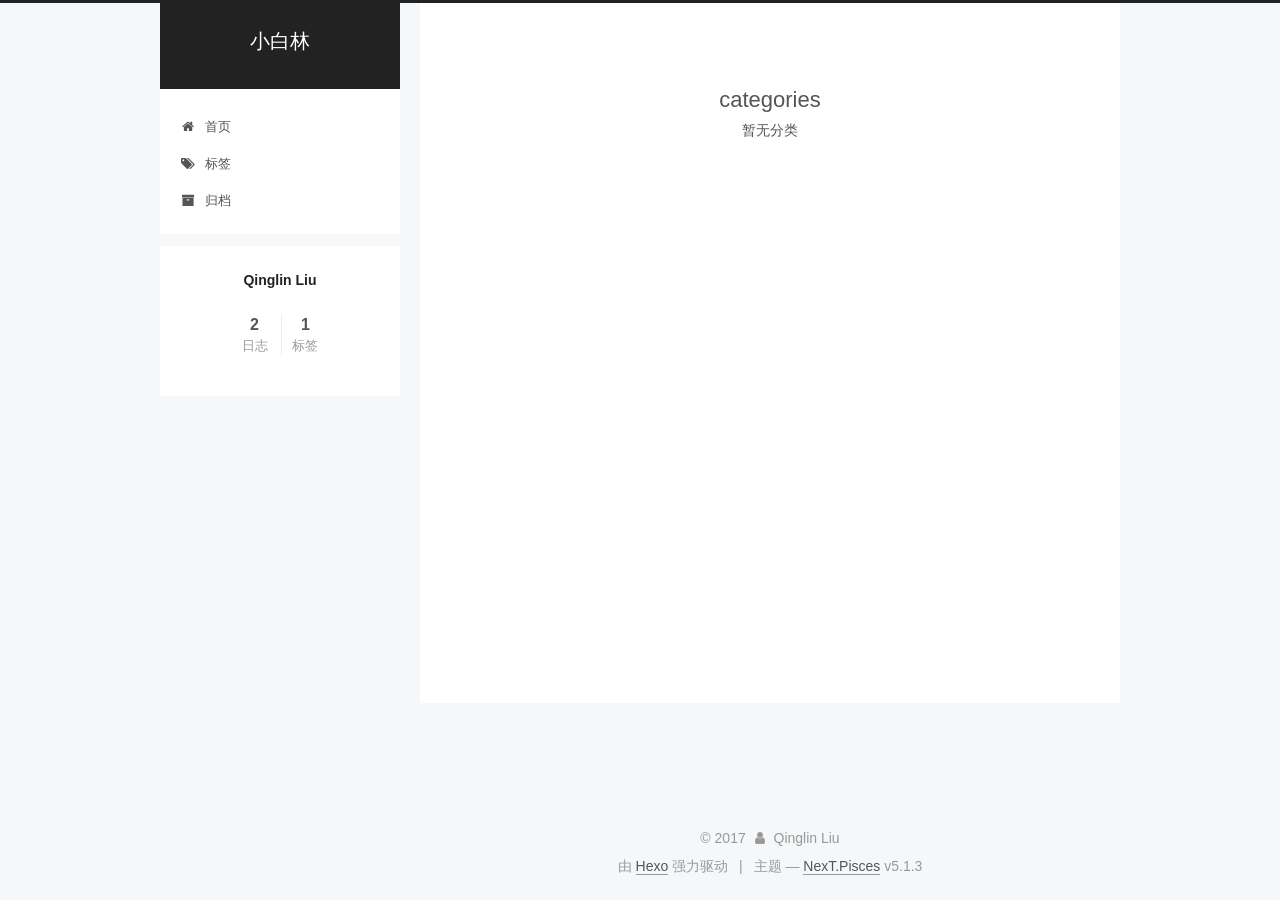
<file: categories/index.html>
<!DOCTYPE html>



  


<html class="theme-next pisces use-motion" lang="zh-Hans">
<head>
  <meta charset="UTF-8"/>
<meta http-equiv="X-UA-Compatible" content="IE=edge" />
<meta name="viewport" content="width=device-width, initial-scale=1, maximum-scale=1"/>
<meta name="theme-color" content="#222">









<meta http-equiv="Cache-Control" content="no-transform" />
<meta http-equiv="Cache-Control" content="no-siteapp" />
















  
  
  <link href="/lib/fancybox/source/jquery.fancybox.css?v=2.1.5" rel="stylesheet" type="text/css" />







<link href="/lib/font-awesome/css/font-awesome.min.css?v=4.6.2" rel="stylesheet" type="text/css" />

<link href="/css/main.css?v=5.1.3" rel="stylesheet" type="text/css" />


  <link rel="apple-touch-icon" sizes="180x180" href="/images/apple-touch-icon-next.png?v=5.1.3">


  <link rel="icon" type="image/png" sizes="32x32" href="/images/favicon-32x32-next.png?v=5.1.3">


  <link rel="icon" type="image/png" sizes="16x16" href="/images/favicon-16x16-next.png?v=5.1.3">


  <link rel="mask-icon" href="/images/logo.svg?v=5.1.3" color="#222">





  <meta name="keywords" content="Android" />










<meta property="og:type" content="website">
<meta property="og:title" content="categories">
<meta property="og:url" content="http://yoursite.com/categories/index.html">
<meta property="og:site_name" content="小白林">
<meta property="og:locale" content="zh-Hans">
<meta property="og:updated_time" content="2017-12-17T12:05:29.036Z">
<meta name="twitter:card" content="summary">
<meta name="twitter:title" content="categories">



<script type="text/javascript" id="hexo.configurations">
  var NexT = window.NexT || {};
  var CONFIG = {
    root: '/',
    scheme: 'Pisces',
    version: '5.1.3',
    sidebar: {"position":"left","display":"post","offset":12,"b2t":false,"scrollpercent":false,"onmobile":false},
    fancybox: true,
    tabs: true,
    motion: {"enable":true,"async":false,"transition":{"post_block":"fadeIn","post_header":"slideDownIn","post_body":"slideDownIn","coll_header":"slideLeftIn","sidebar":"slideUpIn"}},
    duoshuo: {
      userId: '0',
      author: '博主'
    },
    algolia: {
      applicationID: '',
      apiKey: '',
      indexName: '',
      hits: {"per_page":10},
      labels: {"input_placeholder":"Search for Posts","hits_empty":"We didn't find any results for the search: ${query}","hits_stats":"${hits} results found in ${time} ms"}
    }
  };
</script>



  <link rel="canonical" href="http://yoursite.com/categories/"/>





  <title>categories | 小白林</title>
  








</head>

<body itemscope itemtype="http://schema.org/WebPage" lang="zh-Hans">

  
  
    
  

  <div class="container sidebar-position-left page-post-detail">
    <div class="headband"></div>

    <header id="header" class="header" itemscope itemtype="http://schema.org/WPHeader">
      <div class="header-inner"><div class="site-brand-wrapper">
  <div class="site-meta ">
    

    <div class="custom-logo-site-title">
      <a href="/"  class="brand" rel="start">
        <span class="logo-line-before"><i></i></span>
        <span class="site-title">小白林</span>
        <span class="logo-line-after"><i></i></span>
      </a>
    </div>
      
        <p class="site-subtitle"></p>
      
  </div>

  <div class="site-nav-toggle">
    <button>
      <span class="btn-bar"></span>
      <span class="btn-bar"></span>
      <span class="btn-bar"></span>
    </button>
  </div>
</div>

<nav class="site-nav">
  

  
    <ul id="menu" class="menu">
      
        
        <li class="menu-item menu-item-home">
          <a href="/" rel="section">
            
              <i class="menu-item-icon fa fa-fw fa-home"></i> <br />
            
            首页
          </a>
        </li>
      
        
        <li class="menu-item menu-item-tags">
          <a href="/tags/" rel="section">
            
              <i class="menu-item-icon fa fa-fw fa-tags"></i> <br />
            
            标签
          </a>
        </li>
      
        
        <li class="menu-item menu-item-archives">
          <a href="/archives/" rel="section">
            
              <i class="menu-item-icon fa fa-fw fa-archive"></i> <br />
            
            归档
          </a>
        </li>
      

      
    </ul>
  

  
</nav>



 </div>
    </header>

    <main id="main" class="main">
      <div class="main-inner">
        <div class="content-wrap">
          <div id="content" class="content">
            

  <div id="posts" class="posts-expand">
    
    
    
    <div class="post-block page">
      <header class="post-header">

	<h1 class="post-title" itemprop="name headline">categories</h1>



</header>

      
      
      
      <div class="post-body">
        
        
          <div class="category-all-page">
            <div class="category-all-title">
                暂无分类
            </div>
            <div class="category-all">
              
            </div>
          </div>
        
      </div>
      
      
      
    </div>
    
    
    
  </div>


          </div>
          


          

  



        </div>
        
          
  
  <div class="sidebar-toggle">
    <div class="sidebar-toggle-line-wrap">
      <span class="sidebar-toggle-line sidebar-toggle-line-first"></span>
      <span class="sidebar-toggle-line sidebar-toggle-line-middle"></span>
      <span class="sidebar-toggle-line sidebar-toggle-line-last"></span>
    </div>
  </div>

  <aside id="sidebar" class="sidebar">
    
    <div class="sidebar-inner">

      

      

      <section class="site-overview-wrap sidebar-panel sidebar-panel-active">
        <div class="site-overview">
          <div class="site-author motion-element" itemprop="author" itemscope itemtype="http://schema.org/Person">
            
              <p class="site-author-name" itemprop="name">Qinglin Liu</p>
              <p class="site-description motion-element" itemprop="description"></p>
          </div>

          <nav class="site-state motion-element">

            
              <div class="site-state-item site-state-posts">
              
                <a href="/archives/">
              
                  <span class="site-state-item-count">2</span>
                  <span class="site-state-item-name">日志</span>
                </a>
              </div>
            

            

            
              
              
              <div class="site-state-item site-state-tags">
                <a href="/tags/index.html">
                  <span class="site-state-item-count">1</span>
                  <span class="site-state-item-name">标签</span>
                </a>
              </div>
            

          </nav>

          

          <div class="links-of-author motion-element">
            
          </div>

          
          

          
          

          

        </div>
      </section>

      

      

    </div>
  </aside>


        
      </div>
    </main>

    <footer id="footer" class="footer">
      <div class="footer-inner">
        <div class="copyright">&copy; <span itemprop="copyrightYear">2017</span>
  <span class="with-love">
    <i class="fa fa-user"></i>
  </span>
  <span class="author" itemprop="copyrightHolder">Qinglin Liu</span>

  
</div>


  <div class="powered-by">由 <a class="theme-link" target="_blank" href="https://hexo.io">Hexo</a> 强力驱动</div>



  <span class="post-meta-divider">|</span>



  <div class="theme-info">主题 &mdash; <a class="theme-link" target="_blank" href="https://github.com/iissnan/hexo-theme-next">NexT.Pisces</a> v5.1.3</div>




        







        
      </div>
    </footer>

    
      <div class="back-to-top">
        <i class="fa fa-arrow-up"></i>
        
      </div>
    

    

  </div>

  

<script type="text/javascript">
  if (Object.prototype.toString.call(window.Promise) !== '[object Function]') {
    window.Promise = null;
  }
</script>









  












  
  
    <script type="text/javascript" src="/lib/jquery/index.js?v=2.1.3"></script>
  

  
  
    <script type="text/javascript" src="/lib/fastclick/lib/fastclick.min.js?v=1.0.6"></script>
  

  
  
    <script type="text/javascript" src="/lib/jquery_lazyload/jquery.lazyload.js?v=1.9.7"></script>
  

  
  
    <script type="text/javascript" src="/lib/velocity/velocity.min.js?v=1.2.1"></script>
  

  
  
    <script type="text/javascript" src="/lib/velocity/velocity.ui.min.js?v=1.2.1"></script>
  

  
  
    <script type="text/javascript" src="/lib/fancybox/source/jquery.fancybox.pack.js?v=2.1.5"></script>
  


  


  <script type="text/javascript" src="/js/src/utils.js?v=5.1.3"></script>

  <script type="text/javascript" src="/js/src/motion.js?v=5.1.3"></script>



  
  


  <script type="text/javascript" src="/js/src/affix.js?v=5.1.3"></script>

  <script type="text/javascript" src="/js/src/schemes/pisces.js?v=5.1.3"></script>



  
  <script type="text/javascript" src="/js/src/scrollspy.js?v=5.1.3"></script>
<script type="text/javascript" src="/js/src/post-details.js?v=5.1.3"></script>



  


  <script type="text/javascript" src="/js/src/bootstrap.js?v=5.1.3"></script>



  


  




	





  





  












  





  

  

  

  
  

  

  

  

</body>
</html>
</file>
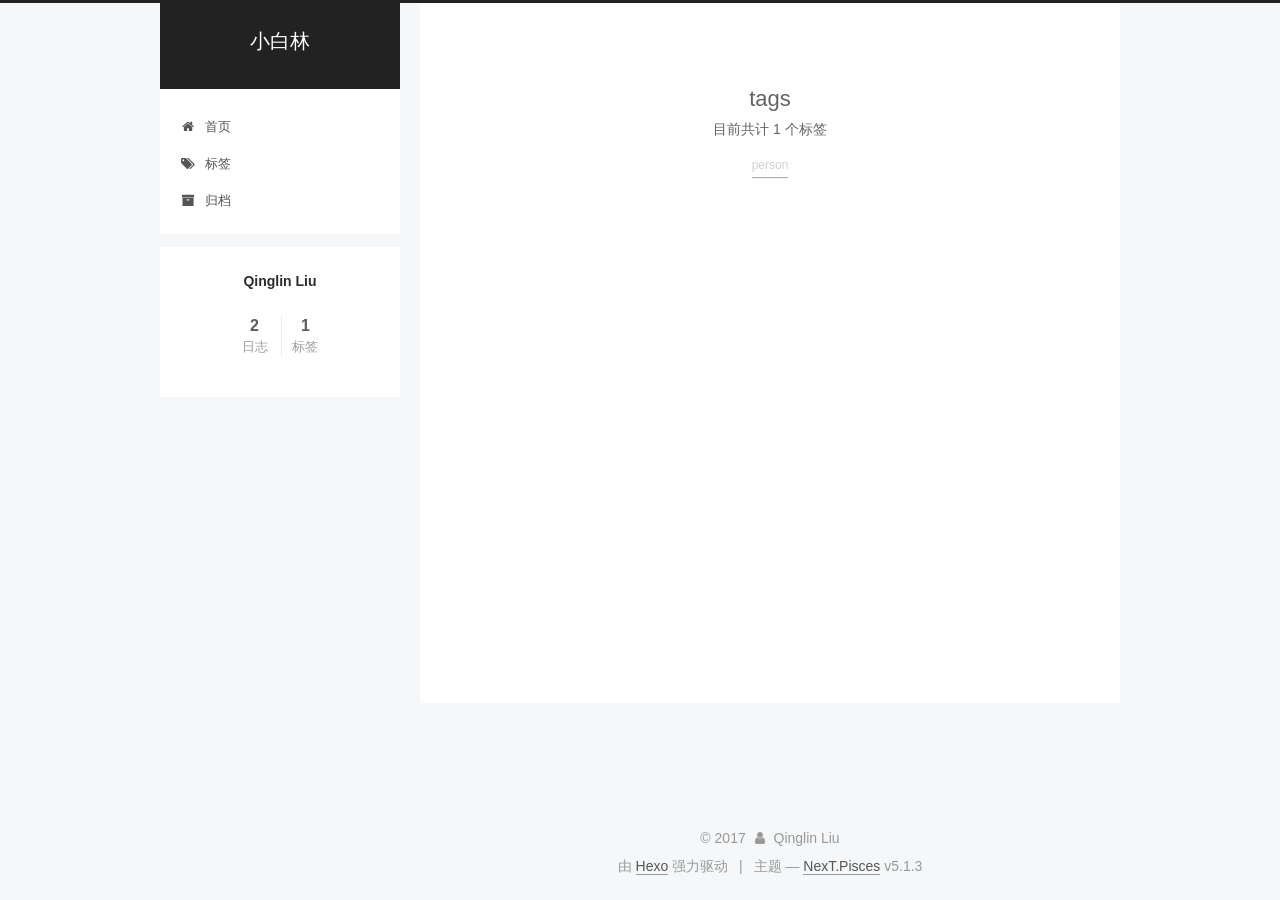
<file: tags/index.html>
<!DOCTYPE html>



  


<html class="theme-next pisces use-motion" lang="zh-Hans">
<head>
  <meta charset="UTF-8"/>
<meta http-equiv="X-UA-Compatible" content="IE=edge" />
<meta name="viewport" content="width=device-width, initial-scale=1, maximum-scale=1"/>
<meta name="theme-color" content="#222">









<meta http-equiv="Cache-Control" content="no-transform" />
<meta http-equiv="Cache-Control" content="no-siteapp" />
















  
  
  <link href="/lib/fancybox/source/jquery.fancybox.css?v=2.1.5" rel="stylesheet" type="text/css" />







<link href="/lib/font-awesome/css/font-awesome.min.css?v=4.6.2" rel="stylesheet" type="text/css" />

<link href="/css/main.css?v=5.1.3" rel="stylesheet" type="text/css" />


  <link rel="apple-touch-icon" sizes="180x180" href="/images/apple-touch-icon-next.png?v=5.1.3">


  <link rel="icon" type="image/png" sizes="32x32" href="/images/favicon-32x32-next.png?v=5.1.3">


  <link rel="icon" type="image/png" sizes="16x16" href="/images/favicon-16x16-next.png?v=5.1.3">


  <link rel="mask-icon" href="/images/logo.svg?v=5.1.3" color="#222">





  <meta name="keywords" content="Android" />










<meta property="og:type" content="website">
<meta property="og:title" content="tags">
<meta property="og:url" content="http://yoursite.com/tags/index.html">
<meta property="og:site_name" content="小白林">
<meta property="og:locale" content="zh-Hans">
<meta property="og:updated_time" content="2017-12-17T12:06:42.831Z">
<meta name="twitter:card" content="summary">
<meta name="twitter:title" content="tags">



<script type="text/javascript" id="hexo.configurations">
  var NexT = window.NexT || {};
  var CONFIG = {
    root: '/',
    scheme: 'Pisces',
    version: '5.1.3',
    sidebar: {"position":"left","display":"post","offset":12,"b2t":false,"scrollpercent":false,"onmobile":false},
    fancybox: true,
    tabs: true,
    motion: {"enable":true,"async":false,"transition":{"post_block":"fadeIn","post_header":"slideDownIn","post_body":"slideDownIn","coll_header":"slideLeftIn","sidebar":"slideUpIn"}},
    duoshuo: {
      userId: '0',
      author: '博主'
    },
    algolia: {
      applicationID: '',
      apiKey: '',
      indexName: '',
      hits: {"per_page":10},
      labels: {"input_placeholder":"Search for Posts","hits_empty":"We didn't find any results for the search: ${query}","hits_stats":"${hits} results found in ${time} ms"}
    }
  };
</script>



  <link rel="canonical" href="http://yoursite.com/tags/"/>





  <title>tags | 小白林</title>
  








</head>

<body itemscope itemtype="http://schema.org/WebPage" lang="zh-Hans">

  
  
    
  

  <div class="container sidebar-position-left page-post-detail">
    <div class="headband"></div>

    <header id="header" class="header" itemscope itemtype="http://schema.org/WPHeader">
      <div class="header-inner"><div class="site-brand-wrapper">
  <div class="site-meta ">
    

    <div class="custom-logo-site-title">
      <a href="/"  class="brand" rel="start">
        <span class="logo-line-before"><i></i></span>
        <span class="site-title">小白林</span>
        <span class="logo-line-after"><i></i></span>
      </a>
    </div>
      
        <p class="site-subtitle"></p>
      
  </div>

  <div class="site-nav-toggle">
    <button>
      <span class="btn-bar"></span>
      <span class="btn-bar"></span>
      <span class="btn-bar"></span>
    </button>
  </div>
</div>

<nav class="site-nav">
  

  
    <ul id="menu" class="menu">
      
        
        <li class="menu-item menu-item-home">
          <a href="/" rel="section">
            
              <i class="menu-item-icon fa fa-fw fa-home"></i> <br />
            
            首页
          </a>
        </li>
      
        
        <li class="menu-item menu-item-tags">
          <a href="/tags/" rel="section">
            
              <i class="menu-item-icon fa fa-fw fa-tags"></i> <br />
            
            标签
          </a>
        </li>
      
        
        <li class="menu-item menu-item-archives">
          <a href="/archives/" rel="section">
            
              <i class="menu-item-icon fa fa-fw fa-archive"></i> <br />
            
            归档
          </a>
        </li>
      

      
    </ul>
  

  
</nav>



 </div>
    </header>

    <main id="main" class="main">
      <div class="main-inner">
        <div class="content-wrap">
          <div id="content" class="content">
            

  <div id="posts" class="posts-expand">
    
    
    
    <div class="post-block page">
      <header class="post-header">

	<h1 class="post-title" itemprop="name headline">tags</h1>



</header>

      
      
      
      <div class="post-body">
        
        
          <div class="tag-cloud">
            <div class="tag-cloud-title">
                目前共计 1 个标签
            </div>
            <div class="tag-cloud-tags">
              <a href="/tags/person/" style="font-size: 12px; color: #ccc">person</a>
            </div>
          </div>
        
      </div>
      
      
      
    </div>
    
    
    
  </div>


          </div>
          


          

  



        </div>
        
          
  
  <div class="sidebar-toggle">
    <div class="sidebar-toggle-line-wrap">
      <span class="sidebar-toggle-line sidebar-toggle-line-first"></span>
      <span class="sidebar-toggle-line sidebar-toggle-line-middle"></span>
      <span class="sidebar-toggle-line sidebar-toggle-line-last"></span>
    </div>
  </div>

  <aside id="sidebar" class="sidebar">
    
    <div class="sidebar-inner">

      

      

      <section class="site-overview-wrap sidebar-panel sidebar-panel-active">
        <div class="site-overview">
          <div class="site-author motion-element" itemprop="author" itemscope itemtype="http://schema.org/Person">
            
              <p class="site-author-name" itemprop="name">Qinglin Liu</p>
              <p class="site-description motion-element" itemprop="description"></p>
          </div>

          <nav class="site-state motion-element">

            
              <div class="site-state-item site-state-posts">
              
                <a href="/archives/">
              
                  <span class="site-state-item-count">2</span>
                  <span class="site-state-item-name">日志</span>
                </a>
              </div>
            

            

            
              
              
              <div class="site-state-item site-state-tags">
                <a href="/tags/index.html">
                  <span class="site-state-item-count">1</span>
                  <span class="site-state-item-name">标签</span>
                </a>
              </div>
            

          </nav>

          

          <div class="links-of-author motion-element">
            
          </div>

          
          

          
          

          

        </div>
      </section>

      

      

    </div>
  </aside>


        
      </div>
    </main>

    <footer id="footer" class="footer">
      <div class="footer-inner">
        <div class="copyright">&copy; <span itemprop="copyrightYear">2017</span>
  <span class="with-love">
    <i class="fa fa-user"></i>
  </span>
  <span class="author" itemprop="copyrightHolder">Qinglin Liu</span>

  
</div>


  <div class="powered-by">由 <a class="theme-link" target="_blank" href="https://hexo.io">Hexo</a> 强力驱动</div>



  <span class="post-meta-divider">|</span>



  <div class="theme-info">主题 &mdash; <a class="theme-link" target="_blank" href="https://github.com/iissnan/hexo-theme-next">NexT.Pisces</a> v5.1.3</div>




        







        
      </div>
    </footer>

    
      <div class="back-to-top">
        <i class="fa fa-arrow-up"></i>
        
      </div>
    

    

  </div>

  

<script type="text/javascript">
  if (Object.prototype.toString.call(window.Promise) !== '[object Function]') {
    window.Promise = null;
  }
</script>









  












  
  
    <script type="text/javascript" src="/lib/jquery/index.js?v=2.1.3"></script>
  

  
  
    <script type="text/javascript" src="/lib/fastclick/lib/fastclick.min.js?v=1.0.6"></script>
  

  
  
    <script type="text/javascript" src="/lib/jquery_lazyload/jquery.lazyload.js?v=1.9.7"></script>
  

  
  
    <script type="text/javascript" src="/lib/velocity/velocity.min.js?v=1.2.1"></script>
  

  
  
    <script type="text/javascript" src="/lib/velocity/velocity.ui.min.js?v=1.2.1"></script>
  

  
  
    <script type="text/javascript" src="/lib/fancybox/source/jquery.fancybox.pack.js?v=2.1.5"></script>
  


  


  <script type="text/javascript" src="/js/src/utils.js?v=5.1.3"></script>

  <script type="text/javascript" src="/js/src/motion.js?v=5.1.3"></script>



  
  


  <script type="text/javascript" src="/js/src/affix.js?v=5.1.3"></script>

  <script type="text/javascript" src="/js/src/schemes/pisces.js?v=5.1.3"></script>



  
  <script type="text/javascript" src="/js/src/scrollspy.js?v=5.1.3"></script>
<script type="text/javascript" src="/js/src/post-details.js?v=5.1.3"></script>



  


  <script type="text/javascript" src="/js/src/bootstrap.js?v=5.1.3"></script>



  


  




	





  





  












  





  

  

  

  
  

  

  

  

</body>
</html>
</file>
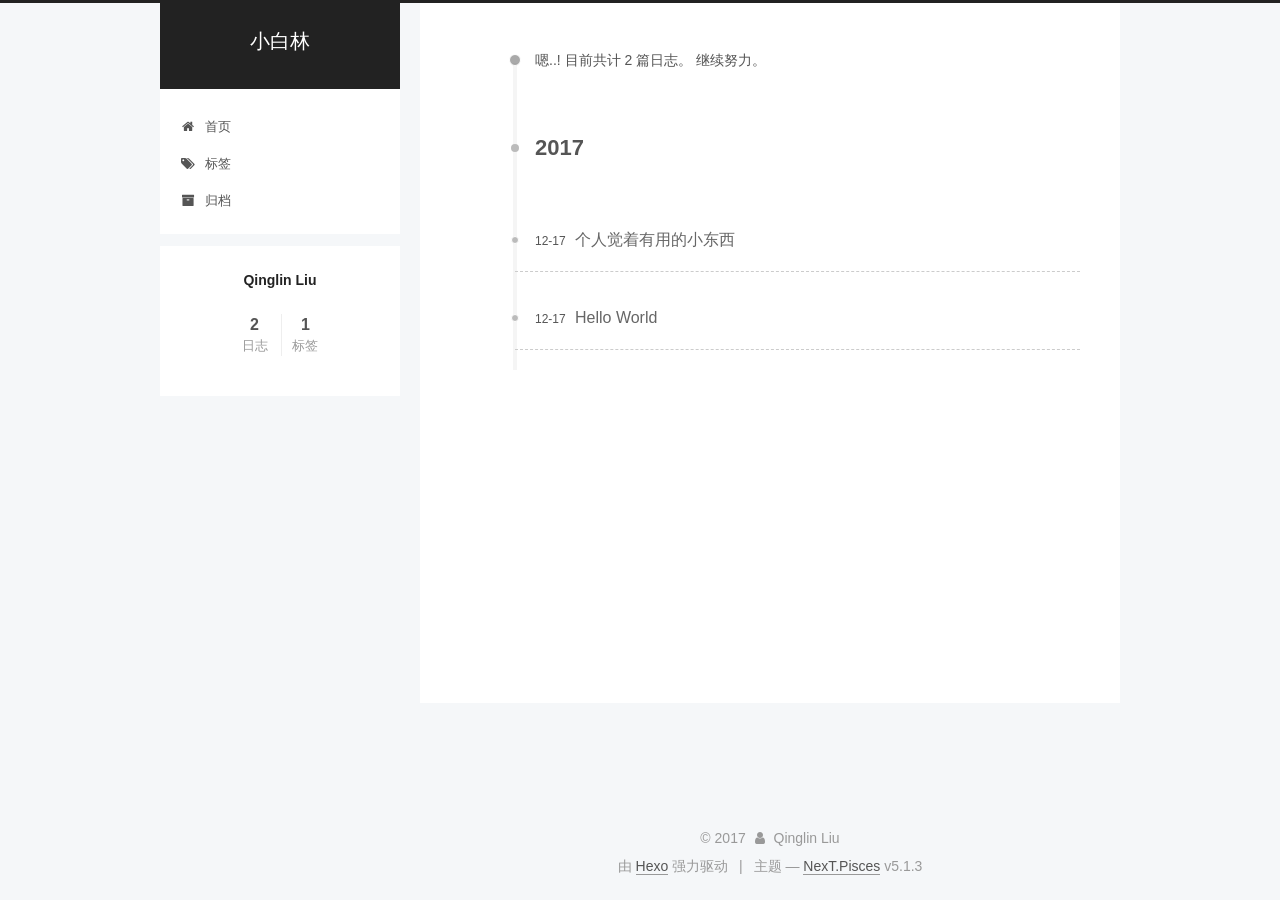
<file: archives/2017/index.html>
<!DOCTYPE html>



  


<html class="theme-next pisces use-motion" lang="zh-Hans">
<head>
  <meta charset="UTF-8"/>
<meta http-equiv="X-UA-Compatible" content="IE=edge" />
<meta name="viewport" content="width=device-width, initial-scale=1, maximum-scale=1"/>
<meta name="theme-color" content="#222">









<meta http-equiv="Cache-Control" content="no-transform" />
<meta http-equiv="Cache-Control" content="no-siteapp" />
















  
  
  <link href="/lib/fancybox/source/jquery.fancybox.css?v=2.1.5" rel="stylesheet" type="text/css" />







<link href="/lib/font-awesome/css/font-awesome.min.css?v=4.6.2" rel="stylesheet" type="text/css" />

<link href="/css/main.css?v=5.1.3" rel="stylesheet" type="text/css" />


  <link rel="apple-touch-icon" sizes="180x180" href="/images/apple-touch-icon-next.png?v=5.1.3">


  <link rel="icon" type="image/png" sizes="32x32" href="/images/favicon-32x32-next.png?v=5.1.3">


  <link rel="icon" type="image/png" sizes="16x16" href="/images/favicon-16x16-next.png?v=5.1.3">


  <link rel="mask-icon" href="/images/logo.svg?v=5.1.3" color="#222">





  <meta name="keywords" content="Android" />










<meta property="og:type" content="website">
<meta property="og:title" content="小白林">
<meta property="og:url" content="http://yoursite.com/archives/2017/index.html">
<meta property="og:site_name" content="小白林">
<meta property="og:locale" content="zh-Hans">
<meta name="twitter:card" content="summary">
<meta name="twitter:title" content="小白林">



<script type="text/javascript" id="hexo.configurations">
  var NexT = window.NexT || {};
  var CONFIG = {
    root: '/',
    scheme: 'Pisces',
    version: '5.1.3',
    sidebar: {"position":"left","display":"post","offset":12,"b2t":false,"scrollpercent":false,"onmobile":false},
    fancybox: true,
    tabs: true,
    motion: {"enable":true,"async":false,"transition":{"post_block":"fadeIn","post_header":"slideDownIn","post_body":"slideDownIn","coll_header":"slideLeftIn","sidebar":"slideUpIn"}},
    duoshuo: {
      userId: '0',
      author: '博主'
    },
    algolia: {
      applicationID: '',
      apiKey: '',
      indexName: '',
      hits: {"per_page":10},
      labels: {"input_placeholder":"Search for Posts","hits_empty":"We didn't find any results for the search: ${query}","hits_stats":"${hits} results found in ${time} ms"}
    }
  };
</script>



  <link rel="canonical" href="http://yoursite.com/archives/2017/"/>





  <title>归档 | 小白林</title>
  








</head>

<body itemscope itemtype="http://schema.org/WebPage" lang="zh-Hans">

  
  
    
  

  <div class="container sidebar-position-left page-archive">
    <div class="headband"></div>

    <header id="header" class="header" itemscope itemtype="http://schema.org/WPHeader">
      <div class="header-inner"><div class="site-brand-wrapper">
  <div class="site-meta ">
    

    <div class="custom-logo-site-title">
      <a href="/"  class="brand" rel="start">
        <span class="logo-line-before"><i></i></span>
        <span class="site-title">小白林</span>
        <span class="logo-line-after"><i></i></span>
      </a>
    </div>
      
        <p class="site-subtitle"></p>
      
  </div>

  <div class="site-nav-toggle">
    <button>
      <span class="btn-bar"></span>
      <span class="btn-bar"></span>
      <span class="btn-bar"></span>
    </button>
  </div>
</div>

<nav class="site-nav">
  

  
    <ul id="menu" class="menu">
      
        
        <li class="menu-item menu-item-home">
          <a href="/" rel="section">
            
              <i class="menu-item-icon fa fa-fw fa-home"></i> <br />
            
            首页
          </a>
        </li>
      
        
        <li class="menu-item menu-item-tags">
          <a href="/tags/" rel="section">
            
              <i class="menu-item-icon fa fa-fw fa-tags"></i> <br />
            
            标签
          </a>
        </li>
      
        
        <li class="menu-item menu-item-archives">
          <a href="/archives/" rel="section">
            
              <i class="menu-item-icon fa fa-fw fa-archive"></i> <br />
            
            归档
          </a>
        </li>
      

      
    </ul>
  

  
</nav>



 </div>
    </header>

    <main id="main" class="main">
      <div class="main-inner">
        <div class="content-wrap">
          <div id="content" class="content">
            

  
  
  
  <div class="post-block archive">
    <div id="posts" class="posts-collapse">
      <span class="archive-move-on"></span>

      <span class="archive-page-counter">
        
        
        
          
        
        嗯..! 目前共计 2 篇日志。 继续努力。
      </span>

      

        
        
        

        
          
          <div class="collection-title">
            <h1 class="archive-year" id="archive-year-2017">2017</h1>
          </div>
        
        

        

  <article class="post post-type-normal" itemscope itemtype="http://schema.org/Article">
    <header class="post-header">

      <h2 class="post-title">
        
            <a class="post-title-link" href="/2017/12/17/res/" itemprop="url">
              
                <span itemprop="name">个人觉着有用的小东西</span>
              
            </a>
        
      </h2>

      <div class="post-meta">
        <time class="post-time" itemprop="dateCreated"
              datetime="2017-12-17T21:47:34+08:00"
              content="2017-12-17" >
          12-17
        </time>
      </div>

    </header>
  </article>



      

        
        
        

        
        

        

  <article class="post post-type-normal" itemscope itemtype="http://schema.org/Article">
    <header class="post-header">

      <h2 class="post-title">
        
            <a class="post-title-link" href="/2017/12/17/hello-world/" itemprop="url">
              
                <span itemprop="name">Hello World</span>
              
            </a>
        
      </h2>

      <div class="post-meta">
        <time class="post-time" itemprop="dateCreated"
              datetime="2017-12-17T18:25:03+08:00"
              content="2017-12-17" >
          12-17
        </time>
      </div>

    </header>
  </article>



      

    </div>
  </div>
  
  
  

  



          </div>
          


          

        </div>
        
          
  
  <div class="sidebar-toggle">
    <div class="sidebar-toggle-line-wrap">
      <span class="sidebar-toggle-line sidebar-toggle-line-first"></span>
      <span class="sidebar-toggle-line sidebar-toggle-line-middle"></span>
      <span class="sidebar-toggle-line sidebar-toggle-line-last"></span>
    </div>
  </div>

  <aside id="sidebar" class="sidebar">
    
    <div class="sidebar-inner">

      

      

      <section class="site-overview-wrap sidebar-panel sidebar-panel-active">
        <div class="site-overview">
          <div class="site-author motion-element" itemprop="author" itemscope itemtype="http://schema.org/Person">
            
              <p class="site-author-name" itemprop="name">Qinglin Liu</p>
              <p class="site-description motion-element" itemprop="description"></p>
          </div>

          <nav class="site-state motion-element">

            
              <div class="site-state-item site-state-posts">
              
                <a href="/archives/">
              
                  <span class="site-state-item-count">2</span>
                  <span class="site-state-item-name">日志</span>
                </a>
              </div>
            

            

            
              
              
              <div class="site-state-item site-state-tags">
                <a href="/tags/index.html">
                  <span class="site-state-item-count">1</span>
                  <span class="site-state-item-name">标签</span>
                </a>
              </div>
            

          </nav>

          

          <div class="links-of-author motion-element">
            
          </div>

          
          

          
          

          

        </div>
      </section>

      

      

    </div>
  </aside>


        
      </div>
    </main>

    <footer id="footer" class="footer">
      <div class="footer-inner">
        <div class="copyright">&copy; <span itemprop="copyrightYear">2017</span>
  <span class="with-love">
    <i class="fa fa-user"></i>
  </span>
  <span class="author" itemprop="copyrightHolder">Qinglin Liu</span>

  
</div>


  <div class="powered-by">由 <a class="theme-link" target="_blank" href="https://hexo.io">Hexo</a> 强力驱动</div>



  <span class="post-meta-divider">|</span>



  <div class="theme-info">主题 &mdash; <a class="theme-link" target="_blank" href="https://github.com/iissnan/hexo-theme-next">NexT.Pisces</a> v5.1.3</div>




        







        
      </div>
    </footer>

    
      <div class="back-to-top">
        <i class="fa fa-arrow-up"></i>
        
      </div>
    

    

  </div>

  

<script type="text/javascript">
  if (Object.prototype.toString.call(window.Promise) !== '[object Function]') {
    window.Promise = null;
  }
</script>









  












  
  
    <script type="text/javascript" src="/lib/jquery/index.js?v=2.1.3"></script>
  

  
  
    <script type="text/javascript" src="/lib/fastclick/lib/fastclick.min.js?v=1.0.6"></script>
  

  
  
    <script type="text/javascript" src="/lib/jquery_lazyload/jquery.lazyload.js?v=1.9.7"></script>
  

  
  
    <script type="text/javascript" src="/lib/velocity/velocity.min.js?v=1.2.1"></script>
  

  
  
    <script type="text/javascript" src="/lib/velocity/velocity.ui.min.js?v=1.2.1"></script>
  

  
  
    <script type="text/javascript" src="/lib/fancybox/source/jquery.fancybox.pack.js?v=2.1.5"></script>
  


  


  <script type="text/javascript" src="/js/src/utils.js?v=5.1.3"></script>

  <script type="text/javascript" src="/js/src/motion.js?v=5.1.3"></script>



  
  


  <script type="text/javascript" src="/js/src/affix.js?v=5.1.3"></script>

  <script type="text/javascript" src="/js/src/schemes/pisces.js?v=5.1.3"></script>



  

  


  <script type="text/javascript" src="/js/src/bootstrap.js?v=5.1.3"></script>



  


  




	





  





  












  





  

  

  

  
  

  

  

  

</body>
</html>
</file>
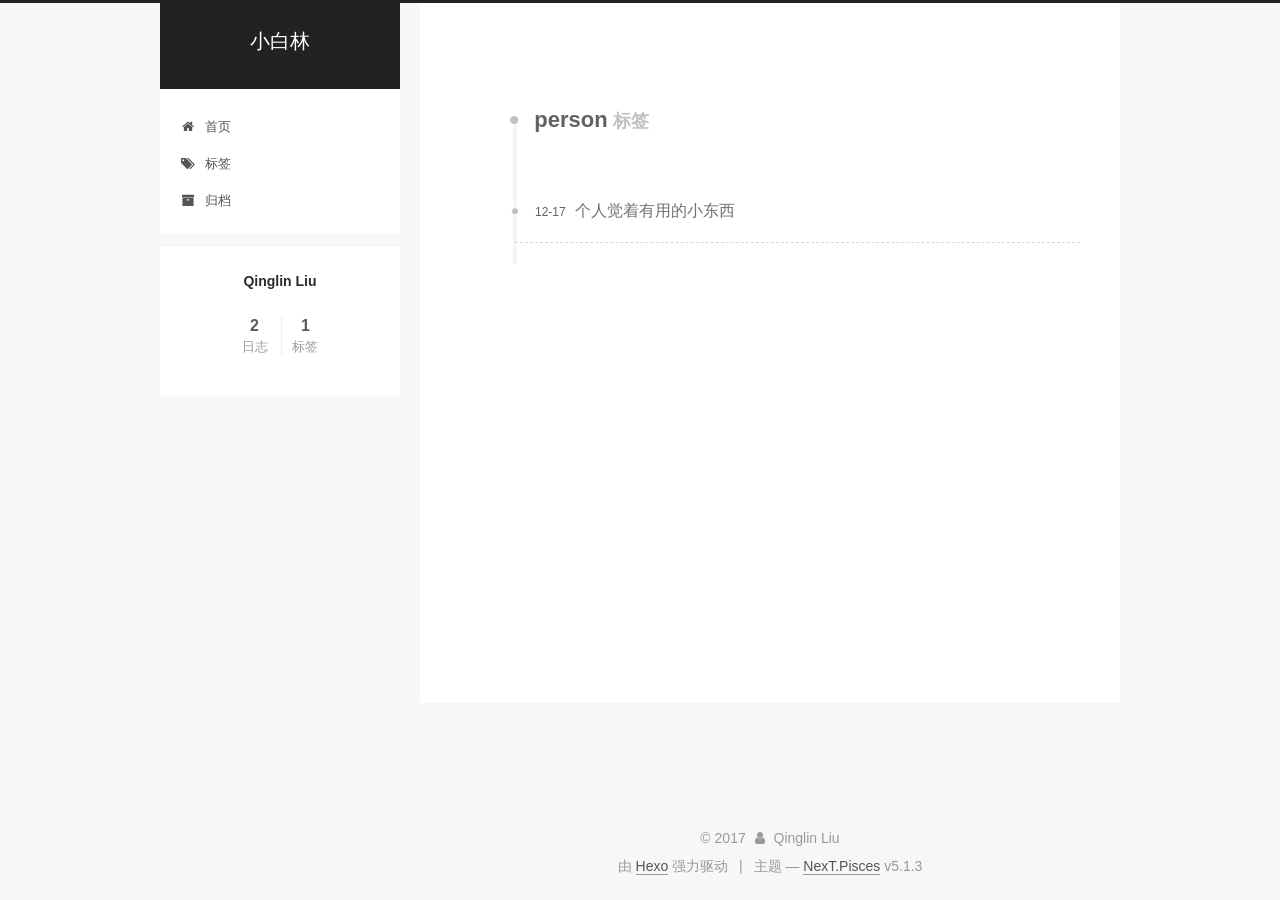
<file: tags/person/index.html>
<!DOCTYPE html>



  


<html class="theme-next pisces use-motion" lang="zh-Hans">
<head>
  <meta charset="UTF-8"/>
<meta http-equiv="X-UA-Compatible" content="IE=edge" />
<meta name="viewport" content="width=device-width, initial-scale=1, maximum-scale=1"/>
<meta name="theme-color" content="#222">









<meta http-equiv="Cache-Control" content="no-transform" />
<meta http-equiv="Cache-Control" content="no-siteapp" />
















  
  
  <link href="/lib/fancybox/source/jquery.fancybox.css?v=2.1.5" rel="stylesheet" type="text/css" />







<link href="/lib/font-awesome/css/font-awesome.min.css?v=4.6.2" rel="stylesheet" type="text/css" />

<link href="/css/main.css?v=5.1.3" rel="stylesheet" type="text/css" />


  <link rel="apple-touch-icon" sizes="180x180" href="/images/apple-touch-icon-next.png?v=5.1.3">


  <link rel="icon" type="image/png" sizes="32x32" href="/images/favicon-32x32-next.png?v=5.1.3">


  <link rel="icon" type="image/png" sizes="16x16" href="/images/favicon-16x16-next.png?v=5.1.3">


  <link rel="mask-icon" href="/images/logo.svg?v=5.1.3" color="#222">





  <meta name="keywords" content="Android" />










<meta property="og:type" content="website">
<meta property="og:title" content="小白林">
<meta property="og:url" content="http://yoursite.com/tags/person/index.html">
<meta property="og:site_name" content="小白林">
<meta property="og:locale" content="zh-Hans">
<meta name="twitter:card" content="summary">
<meta name="twitter:title" content="小白林">



<script type="text/javascript" id="hexo.configurations">
  var NexT = window.NexT || {};
  var CONFIG = {
    root: '/',
    scheme: 'Pisces',
    version: '5.1.3',
    sidebar: {"position":"left","display":"post","offset":12,"b2t":false,"scrollpercent":false,"onmobile":false},
    fancybox: true,
    tabs: true,
    motion: {"enable":true,"async":false,"transition":{"post_block":"fadeIn","post_header":"slideDownIn","post_body":"slideDownIn","coll_header":"slideLeftIn","sidebar":"slideUpIn"}},
    duoshuo: {
      userId: '0',
      author: '博主'
    },
    algolia: {
      applicationID: '',
      apiKey: '',
      indexName: '',
      hits: {"per_page":10},
      labels: {"input_placeholder":"Search for Posts","hits_empty":"We didn't find any results for the search: ${query}","hits_stats":"${hits} results found in ${time} ms"}
    }
  };
</script>



  <link rel="canonical" href="http://yoursite.com/tags/person/"/>





  <title>标签: person | 小白林</title>
  








</head>

<body itemscope itemtype="http://schema.org/WebPage" lang="zh-Hans">

  
  
    
  

  <div class="container sidebar-position-left ">
    <div class="headband"></div>

    <header id="header" class="header" itemscope itemtype="http://schema.org/WPHeader">
      <div class="header-inner"><div class="site-brand-wrapper">
  <div class="site-meta ">
    

    <div class="custom-logo-site-title">
      <a href="/"  class="brand" rel="start">
        <span class="logo-line-before"><i></i></span>
        <span class="site-title">小白林</span>
        <span class="logo-line-after"><i></i></span>
      </a>
    </div>
      
        <p class="site-subtitle"></p>
      
  </div>

  <div class="site-nav-toggle">
    <button>
      <span class="btn-bar"></span>
      <span class="btn-bar"></span>
      <span class="btn-bar"></span>
    </button>
  </div>
</div>

<nav class="site-nav">
  

  
    <ul id="menu" class="menu">
      
        
        <li class="menu-item menu-item-home">
          <a href="/" rel="section">
            
              <i class="menu-item-icon fa fa-fw fa-home"></i> <br />
            
            首页
          </a>
        </li>
      
        
        <li class="menu-item menu-item-tags">
          <a href="/tags/" rel="section">
            
              <i class="menu-item-icon fa fa-fw fa-tags"></i> <br />
            
            标签
          </a>
        </li>
      
        
        <li class="menu-item menu-item-archives">
          <a href="/archives/" rel="section">
            
              <i class="menu-item-icon fa fa-fw fa-archive"></i> <br />
            
            归档
          </a>
        </li>
      

      
    </ul>
  

  
</nav>



 </div>
    </header>

    <main id="main" class="main">
      <div class="main-inner">
        <div class="content-wrap">
          <div id="content" class="content">
            

  
  
  
  <div class="post-block tag">

    <div id="posts" class="posts-collapse">
      <div class="collection-title">
        <h1>person<small>标签</small>
        </h1>
      </div>

      
        

  <article class="post post-type-normal" itemscope itemtype="http://schema.org/Article">
    <header class="post-header">

      <h2 class="post-title">
        
            <a class="post-title-link" href="/2017/12/17/res/" itemprop="url">
              
                <span itemprop="name">个人觉着有用的小东西</span>
              
            </a>
        
      </h2>

      <div class="post-meta">
        <time class="post-time" itemprop="dateCreated"
              datetime="2017-12-17T21:47:34+08:00"
              content="2017-12-17" >
          12-17
        </time>
      </div>

    </header>
  </article>


      
    </div>

  </div>
  
  
  

  


          </div>
          


          

        </div>
        
          
  
  <div class="sidebar-toggle">
    <div class="sidebar-toggle-line-wrap">
      <span class="sidebar-toggle-line sidebar-toggle-line-first"></span>
      <span class="sidebar-toggle-line sidebar-toggle-line-middle"></span>
      <span class="sidebar-toggle-line sidebar-toggle-line-last"></span>
    </div>
  </div>

  <aside id="sidebar" class="sidebar">
    
    <div class="sidebar-inner">

      

      

      <section class="site-overview-wrap sidebar-panel sidebar-panel-active">
        <div class="site-overview">
          <div class="site-author motion-element" itemprop="author" itemscope itemtype="http://schema.org/Person">
            
              <p class="site-author-name" itemprop="name">Qinglin Liu</p>
              <p class="site-description motion-element" itemprop="description"></p>
          </div>

          <nav class="site-state motion-element">

            
              <div class="site-state-item site-state-posts">
              
                <a href="/archives/">
              
                  <span class="site-state-item-count">2</span>
                  <span class="site-state-item-name">日志</span>
                </a>
              </div>
            

            

            
              
              
              <div class="site-state-item site-state-tags">
                <a href="/tags/index.html">
                  <span class="site-state-item-count">1</span>
                  <span class="site-state-item-name">标签</span>
                </a>
              </div>
            

          </nav>

          

          <div class="links-of-author motion-element">
            
          </div>

          
          

          
          

          

        </div>
      </section>

      

      

    </div>
  </aside>


        
      </div>
    </main>

    <footer id="footer" class="footer">
      <div class="footer-inner">
        <div class="copyright">&copy; <span itemprop="copyrightYear">2017</span>
  <span class="with-love">
    <i class="fa fa-user"></i>
  </span>
  <span class="author" itemprop="copyrightHolder">Qinglin Liu</span>

  
</div>


  <div class="powered-by">由 <a class="theme-link" target="_blank" href="https://hexo.io">Hexo</a> 强力驱动</div>



  <span class="post-meta-divider">|</span>



  <div class="theme-info">主题 &mdash; <a class="theme-link" target="_blank" href="https://github.com/iissnan/hexo-theme-next">NexT.Pisces</a> v5.1.3</div>




        







        
      </div>
    </footer>

    
      <div class="back-to-top">
        <i class="fa fa-arrow-up"></i>
        
      </div>
    

    

  </div>

  

<script type="text/javascript">
  if (Object.prototype.toString.call(window.Promise) !== '[object Function]') {
    window.Promise = null;
  }
</script>









  












  
  
    <script type="text/javascript" src="/lib/jquery/index.js?v=2.1.3"></script>
  

  
  
    <script type="text/javascript" src="/lib/fastclick/lib/fastclick.min.js?v=1.0.6"></script>
  

  
  
    <script type="text/javascript" src="/lib/jquery_lazyload/jquery.lazyload.js?v=1.9.7"></script>
  

  
  
    <script type="text/javascript" src="/lib/velocity/velocity.min.js?v=1.2.1"></script>
  

  
  
    <script type="text/javascript" src="/lib/velocity/velocity.ui.min.js?v=1.2.1"></script>
  

  
  
    <script type="text/javascript" src="/lib/fancybox/source/jquery.fancybox.pack.js?v=2.1.5"></script>
  


  


  <script type="text/javascript" src="/js/src/utils.js?v=5.1.3"></script>

  <script type="text/javascript" src="/js/src/motion.js?v=5.1.3"></script>



  
  


  <script type="text/javascript" src="/js/src/affix.js?v=5.1.3"></script>

  <script type="text/javascript" src="/js/src/schemes/pisces.js?v=5.1.3"></script>



  

  


  <script type="text/javascript" src="/js/src/bootstrap.js?v=5.1.3"></script>



  


  




	





  





  












  





  

  

  

  
  

  

  

  

</body>
</html>
</file>
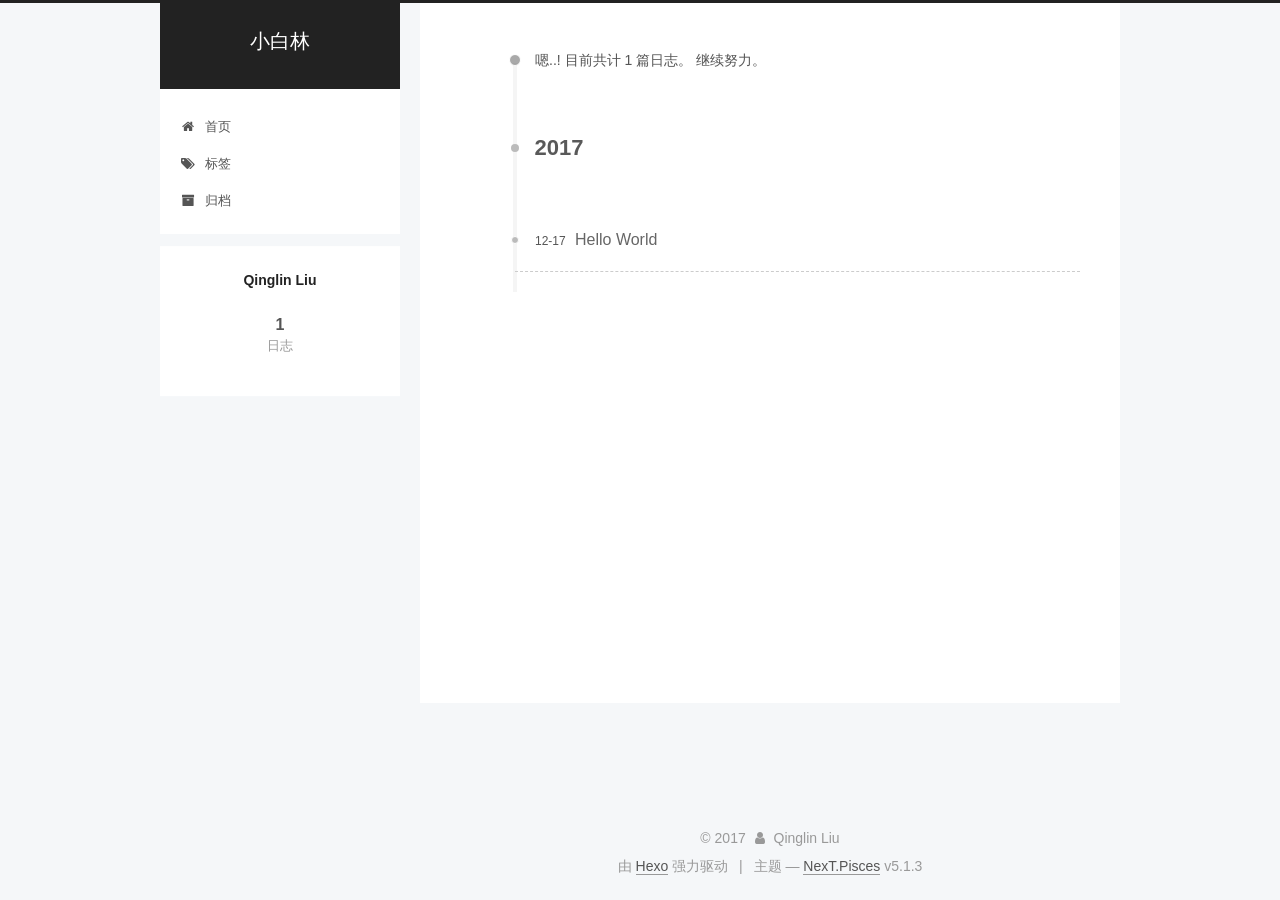
<file: archives/2017/12/index.html>
<!DOCTYPE html>



  


<html class="theme-next pisces use-motion" lang="zh-Hans">
<head>
  <meta charset="UTF-8"/>
<meta http-equiv="X-UA-Compatible" content="IE=edge" />
<meta name="viewport" content="width=device-width, initial-scale=1, maximum-scale=1"/>
<meta name="theme-color" content="#222">









<meta http-equiv="Cache-Control" content="no-transform" />
<meta http-equiv="Cache-Control" content="no-siteapp" />
















  
  
  <link href="/lib/fancybox/source/jquery.fancybox.css?v=2.1.5" rel="stylesheet" type="text/css" />







<link href="/lib/font-awesome/css/font-awesome.min.css?v=4.6.2" rel="stylesheet" type="text/css" />

<link href="/css/main.css?v=5.1.3" rel="stylesheet" type="text/css" />


  <link rel="apple-touch-icon" sizes="180x180" href="/images/apple-touch-icon-next.png?v=5.1.3">


  <link rel="icon" type="image/png" sizes="32x32" href="/images/favicon-32x32-next.png?v=5.1.3">


  <link rel="icon" type="image/png" sizes="16x16" href="/images/favicon-16x16-next.png?v=5.1.3">


  <link rel="mask-icon" href="/images/logo.svg?v=5.1.3" color="#222">





  <meta name="keywords" content="Android" />










<meta property="og:type" content="website">
<meta property="og:title" content="小白林">
<meta property="og:url" content="http://yoursite.com/archives/2017/12/index.html">
<meta property="og:site_name" content="小白林">
<meta property="og:locale" content="zh-Hans">
<meta name="twitter:card" content="summary">
<meta name="twitter:title" content="小白林">



<script type="text/javascript" id="hexo.configurations">
  var NexT = window.NexT || {};
  var CONFIG = {
    root: '/',
    scheme: 'Pisces',
    version: '5.1.3',
    sidebar: {"position":"left","display":"post","offset":12,"b2t":false,"scrollpercent":false,"onmobile":false},
    fancybox: true,
    tabs: true,
    motion: {"enable":true,"async":false,"transition":{"post_block":"fadeIn","post_header":"slideDownIn","post_body":"slideDownIn","coll_header":"slideLeftIn","sidebar":"slideUpIn"}},
    duoshuo: {
      userId: '0',
      author: '博主'
    },
    algolia: {
      applicationID: '',
      apiKey: '',
      indexName: '',
      hits: {"per_page":10},
      labels: {"input_placeholder":"Search for Posts","hits_empty":"We didn't find any results for the search: ${query}","hits_stats":"${hits} results found in ${time} ms"}
    }
  };
</script>



  <link rel="canonical" href="http://yoursite.com/archives/2017/12/"/>





  <title>归档 | 小白林</title>
  








</head>

<body itemscope itemtype="http://schema.org/WebPage" lang="zh-Hans">

  
  
    
  

  <div class="container sidebar-position-left page-archive">
    <div class="headband"></div>

    <header id="header" class="header" itemscope itemtype="http://schema.org/WPHeader">
      <div class="header-inner"><div class="site-brand-wrapper">
  <div class="site-meta ">
    

    <div class="custom-logo-site-title">
      <a href="/"  class="brand" rel="start">
        <span class="logo-line-before"><i></i></span>
        <span class="site-title">小白林</span>
        <span class="logo-line-after"><i></i></span>
      </a>
    </div>
      
        <p class="site-subtitle"></p>
      
  </div>

  <div class="site-nav-toggle">
    <button>
      <span class="btn-bar"></span>
      <span class="btn-bar"></span>
      <span class="btn-bar"></span>
    </button>
  </div>
</div>

<nav class="site-nav">
  

  
    <ul id="menu" class="menu">
      
        
        <li class="menu-item menu-item-home">
          <a href="/" rel="section">
            
              <i class="menu-item-icon fa fa-fw fa-home"></i> <br />
            
            首页
          </a>
        </li>
      
        
        <li class="menu-item menu-item-tags">
          <a href="/tags/" rel="section">
            
              <i class="menu-item-icon fa fa-fw fa-tags"></i> <br />
            
            标签
          </a>
        </li>
      
        
        <li class="menu-item menu-item-archives">
          <a href="/archives/" rel="section">
            
              <i class="menu-item-icon fa fa-fw fa-archive"></i> <br />
            
            归档
          </a>
        </li>
      

      
    </ul>
  

  
</nav>



 </div>
    </header>

    <main id="main" class="main">
      <div class="main-inner">
        <div class="content-wrap">
          <div id="content" class="content">
            

  
  
  
  <div class="post-block archive">
    <div id="posts" class="posts-collapse">
      <span class="archive-move-on"></span>

      <span class="archive-page-counter">
        
        
        
          
        
        嗯..! 目前共计 1 篇日志。 继续努力。
      </span>

      

        
        
        

        
          
          <div class="collection-title">
            <h1 class="archive-year" id="archive-year-2017">2017</h1>
          </div>
        
        

        

  <article class="post post-type-normal" itemscope itemtype="http://schema.org/Article">
    <header class="post-header">

      <h2 class="post-title">
        
            <a class="post-title-link" href="/2017/12/17/hello-world/" itemprop="url">
              
                <span itemprop="name">Hello World</span>
              
            </a>
        
      </h2>

      <div class="post-meta">
        <time class="post-time" itemprop="dateCreated"
              datetime="2017-12-17T18:25:03+08:00"
              content="2017-12-17" >
          12-17
        </time>
      </div>

    </header>
  </article>



      

    </div>
  </div>
  
  
  

  



          </div>
          


          

        </div>
        
          
  
  <div class="sidebar-toggle">
    <div class="sidebar-toggle-line-wrap">
      <span class="sidebar-toggle-line sidebar-toggle-line-first"></span>
      <span class="sidebar-toggle-line sidebar-toggle-line-middle"></span>
      <span class="sidebar-toggle-line sidebar-toggle-line-last"></span>
    </div>
  </div>

  <aside id="sidebar" class="sidebar">
    
    <div class="sidebar-inner">

      

      

      <section class="site-overview-wrap sidebar-panel sidebar-panel-active">
        <div class="site-overview">
          <div class="site-author motion-element" itemprop="author" itemscope itemtype="http://schema.org/Person">
            
              <p class="site-author-name" itemprop="name">Qinglin Liu</p>
              <p class="site-description motion-element" itemprop="description"></p>
          </div>

          <nav class="site-state motion-element">

            
              <div class="site-state-item site-state-posts">
              
                <a href="/archives/">
              
                  <span class="site-state-item-count">1</span>
                  <span class="site-state-item-name">日志</span>
                </a>
              </div>
            

            

            

          </nav>

          

          <div class="links-of-author motion-element">
            
          </div>

          
          

          
          

          

        </div>
      </section>

      

      

    </div>
  </aside>


        
      </div>
    </main>

    <footer id="footer" class="footer">
      <div class="footer-inner">
        <div class="copyright">&copy; <span itemprop="copyrightYear">2017</span>
  <span class="with-love">
    <i class="fa fa-user"></i>
  </span>
  <span class="author" itemprop="copyrightHolder">Qinglin Liu</span>

  
</div>


  <div class="powered-by">由 <a class="theme-link" target="_blank" href="https://hexo.io">Hexo</a> 强力驱动</div>



  <span class="post-meta-divider">|</span>



  <div class="theme-info">主题 &mdash; <a class="theme-link" target="_blank" href="https://github.com/iissnan/hexo-theme-next">NexT.Pisces</a> v5.1.3</div>




        







        
      </div>
    </footer>

    
      <div class="back-to-top">
        <i class="fa fa-arrow-up"></i>
        
      </div>
    

    

  </div>

  

<script type="text/javascript">
  if (Object.prototype.toString.call(window.Promise) !== '[object Function]') {
    window.Promise = null;
  }
</script>









  












  
  
    <script type="text/javascript" src="/lib/jquery/index.js?v=2.1.3"></script>
  

  
  
    <script type="text/javascript" src="/lib/fastclick/lib/fastclick.min.js?v=1.0.6"></script>
  

  
  
    <script type="text/javascript" src="/lib/jquery_lazyload/jquery.lazyload.js?v=1.9.7"></script>
  

  
  
    <script type="text/javascript" src="/lib/velocity/velocity.min.js?v=1.2.1"></script>
  

  
  
    <script type="text/javascript" src="/lib/velocity/velocity.ui.min.js?v=1.2.1"></script>
  

  
  
    <script type="text/javascript" src="/lib/fancybox/source/jquery.fancybox.pack.js?v=2.1.5"></script>
  


  


  <script type="text/javascript" src="/js/src/utils.js?v=5.1.3"></script>

  <script type="text/javascript" src="/js/src/motion.js?v=5.1.3"></script>



  
  


  <script type="text/javascript" src="/js/src/affix.js?v=5.1.3"></script>

  <script type="text/javascript" src="/js/src/schemes/pisces.js?v=5.1.3"></script>



  

  


  <script type="text/javascript" src="/js/src/bootstrap.js?v=5.1.3"></script>



  


  




	





  





  












  





  

  

  

  
  

  

  

  

</body>
</html>
</file>
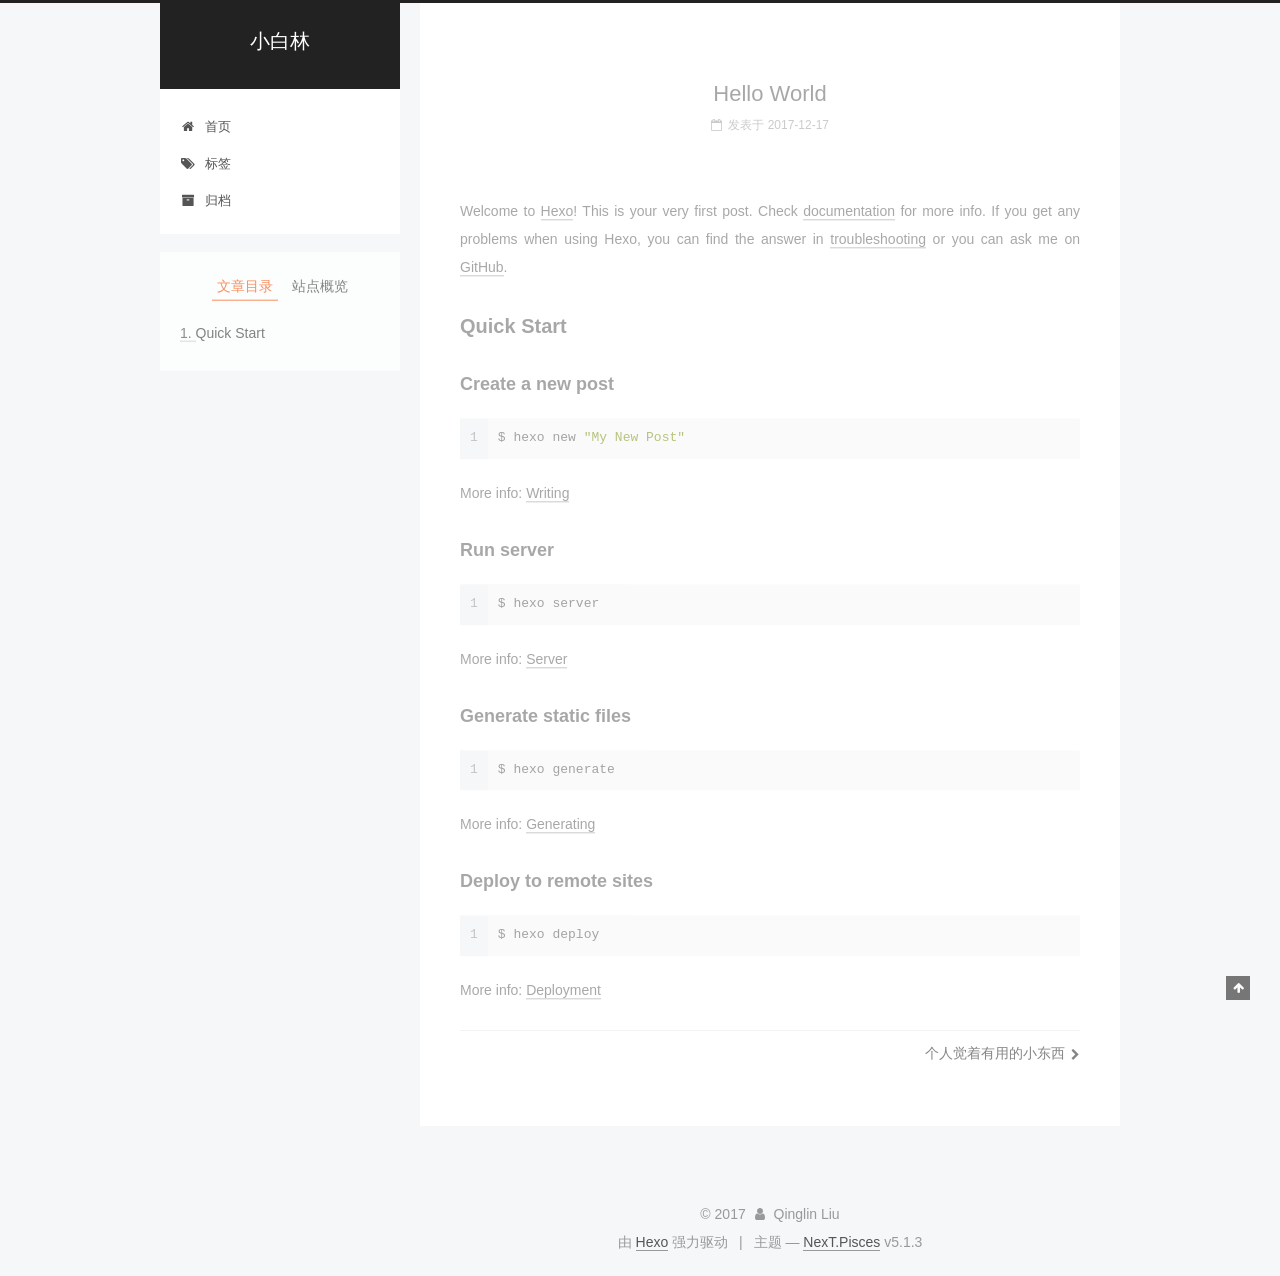
<file: 2017/12/17/hello-world/index.html>
<!DOCTYPE html>



  


<html class="theme-next pisces use-motion" lang="zh-Hans">
<head>
  <meta charset="UTF-8"/>
<meta http-equiv="X-UA-Compatible" content="IE=edge" />
<meta name="viewport" content="width=device-width, initial-scale=1, maximum-scale=1"/>
<meta name="theme-color" content="#222">









<meta http-equiv="Cache-Control" content="no-transform" />
<meta http-equiv="Cache-Control" content="no-siteapp" />
















  
  
  <link href="/lib/fancybox/source/jquery.fancybox.css?v=2.1.5" rel="stylesheet" type="text/css" />







<link href="/lib/font-awesome/css/font-awesome.min.css?v=4.6.2" rel="stylesheet" type="text/css" />

<link href="/css/main.css?v=5.1.3" rel="stylesheet" type="text/css" />


  <link rel="apple-touch-icon" sizes="180x180" href="/images/apple-touch-icon-next.png?v=5.1.3">


  <link rel="icon" type="image/png" sizes="32x32" href="/images/favicon-32x32-next.png?v=5.1.3">


  <link rel="icon" type="image/png" sizes="16x16" href="/images/favicon-16x16-next.png?v=5.1.3">


  <link rel="mask-icon" href="/images/logo.svg?v=5.1.3" color="#222">





  <meta name="keywords" content="Android" />










<meta name="description" content="Welcome to Hexo! This is your very first post. Check documentation for more info. If you get any problems when using Hexo, you can find the answer in troubleshooting or you can ask me on GitHub. Quick">
<meta property="og:type" content="article">
<meta property="og:title" content="Hello World">
<meta property="og:url" content="http://yoursite.com/2017/12/17/hello-world/index.html">
<meta property="og:site_name" content="小白林">
<meta property="og:description" content="Welcome to Hexo! This is your very first post. Check documentation for more info. If you get any problems when using Hexo, you can find the answer in troubleshooting or you can ask me on GitHub. Quick">
<meta property="og:locale" content="zh-Hans">
<meta property="og:updated_time" content="2017-12-17T10:25:03.992Z">
<meta name="twitter:card" content="summary">
<meta name="twitter:title" content="Hello World">
<meta name="twitter:description" content="Welcome to Hexo! This is your very first post. Check documentation for more info. If you get any problems when using Hexo, you can find the answer in troubleshooting or you can ask me on GitHub. Quick">



<script type="text/javascript" id="hexo.configurations">
  var NexT = window.NexT || {};
  var CONFIG = {
    root: '/',
    scheme: 'Pisces',
    version: '5.1.3',
    sidebar: {"position":"left","display":"post","offset":12,"b2t":false,"scrollpercent":false,"onmobile":false},
    fancybox: true,
    tabs: true,
    motion: {"enable":true,"async":false,"transition":{"post_block":"fadeIn","post_header":"slideDownIn","post_body":"slideDownIn","coll_header":"slideLeftIn","sidebar":"slideUpIn"}},
    duoshuo: {
      userId: '0',
      author: '博主'
    },
    algolia: {
      applicationID: '',
      apiKey: '',
      indexName: '',
      hits: {"per_page":10},
      labels: {"input_placeholder":"Search for Posts","hits_empty":"We didn't find any results for the search: ${query}","hits_stats":"${hits} results found in ${time} ms"}
    }
  };
</script>



  <link rel="canonical" href="http://yoursite.com/2017/12/17/hello-world/"/>





  <title>Hello World | 小白林</title>
  








</head>

<body itemscope itemtype="http://schema.org/WebPage" lang="zh-Hans">

  
  
    
  

  <div class="container sidebar-position-left page-post-detail">
    <div class="headband"></div>

    <header id="header" class="header" itemscope itemtype="http://schema.org/WPHeader">
      <div class="header-inner"><div class="site-brand-wrapper">
  <div class="site-meta ">
    

    <div class="custom-logo-site-title">
      <a href="/"  class="brand" rel="start">
        <span class="logo-line-before"><i></i></span>
        <span class="site-title">小白林</span>
        <span class="logo-line-after"><i></i></span>
      </a>
    </div>
      
        <p class="site-subtitle"></p>
      
  </div>

  <div class="site-nav-toggle">
    <button>
      <span class="btn-bar"></span>
      <span class="btn-bar"></span>
      <span class="btn-bar"></span>
    </button>
  </div>
</div>

<nav class="site-nav">
  

  
    <ul id="menu" class="menu">
      
        
        <li class="menu-item menu-item-home">
          <a href="/" rel="section">
            
              <i class="menu-item-icon fa fa-fw fa-home"></i> <br />
            
            首页
          </a>
        </li>
      
        
        <li class="menu-item menu-item-tags">
          <a href="/tags/" rel="section">
            
              <i class="menu-item-icon fa fa-fw fa-tags"></i> <br />
            
            标签
          </a>
        </li>
      
        
        <li class="menu-item menu-item-archives">
          <a href="/archives/" rel="section">
            
              <i class="menu-item-icon fa fa-fw fa-archive"></i> <br />
            
            归档
          </a>
        </li>
      

      
    </ul>
  

  
</nav>



 </div>
    </header>

    <main id="main" class="main">
      <div class="main-inner">
        <div class="content-wrap">
          <div id="content" class="content">
            

  <div id="posts" class="posts-expand">
    

  

  
  
  

  <article class="post post-type-normal" itemscope itemtype="http://schema.org/Article">
  
  
  
  <div class="post-block">
    <link itemprop="mainEntityOfPage" href="http://yoursite.com/2017/12/17/hello-world/">

    <span hidden itemprop="author" itemscope itemtype="http://schema.org/Person">
      <meta itemprop="name" content="Qinglin Liu">
      <meta itemprop="description" content="">
      <meta itemprop="image" content="/images/avatar.gif">
    </span>

    <span hidden itemprop="publisher" itemscope itemtype="http://schema.org/Organization">
      <meta itemprop="name" content="小白林">
    </span>

    
      <header class="post-header">

        
        
          <h1 class="post-title" itemprop="name headline">Hello World</h1>
        

        <div class="post-meta">
          <span class="post-time">
            
              <span class="post-meta-item-icon">
                <i class="fa fa-calendar-o"></i>
              </span>
              
                <span class="post-meta-item-text">发表于</span>
              
              <time title="创建于" itemprop="dateCreated datePublished" datetime="2017-12-17T18:25:03+08:00">
                2017-12-17
              </time>
            

            

            
          </span>

          

          
            
          

          
          

          

          

          

        </div>
      </header>
    

    
    
    
    <div class="post-body" itemprop="articleBody">

      
      

      
        <p>Welcome to <a href="https://hexo.io/" target="_blank" rel="noopener">Hexo</a>! This is your very first post. Check <a href="https://hexo.io/docs/" target="_blank" rel="noopener">documentation</a> for more info. If you get any problems when using Hexo, you can find the answer in <a href="https://hexo.io/docs/troubleshooting.html" target="_blank" rel="noopener">troubleshooting</a> or you can ask me on <a href="https://github.com/hexojs/hexo/issues" target="_blank" rel="noopener">GitHub</a>.</p>
<h2 id="Quick-Start"><a href="#Quick-Start" class="headerlink" title="Quick Start"></a>Quick Start</h2><h3 id="Create-a-new-post"><a href="#Create-a-new-post" class="headerlink" title="Create a new post"></a>Create a new post</h3><figure class="highlight bash"><table><tr><td class="gutter"><pre><span class="line">1</span><br></pre></td><td class="code"><pre><span class="line">$ hexo new <span class="string">"My New Post"</span></span><br></pre></td></tr></table></figure>
<p>More info: <a href="https://hexo.io/docs/writing.html" target="_blank" rel="noopener">Writing</a></p>
<h3 id="Run-server"><a href="#Run-server" class="headerlink" title="Run server"></a>Run server</h3><figure class="highlight bash"><table><tr><td class="gutter"><pre><span class="line">1</span><br></pre></td><td class="code"><pre><span class="line">$ hexo server</span><br></pre></td></tr></table></figure>
<p>More info: <a href="https://hexo.io/docs/server.html" target="_blank" rel="noopener">Server</a></p>
<h3 id="Generate-static-files"><a href="#Generate-static-files" class="headerlink" title="Generate static files"></a>Generate static files</h3><figure class="highlight bash"><table><tr><td class="gutter"><pre><span class="line">1</span><br></pre></td><td class="code"><pre><span class="line">$ hexo generate</span><br></pre></td></tr></table></figure>
<p>More info: <a href="https://hexo.io/docs/generating.html" target="_blank" rel="noopener">Generating</a></p>
<h3 id="Deploy-to-remote-sites"><a href="#Deploy-to-remote-sites" class="headerlink" title="Deploy to remote sites"></a>Deploy to remote sites</h3><figure class="highlight bash"><table><tr><td class="gutter"><pre><span class="line">1</span><br></pre></td><td class="code"><pre><span class="line">$ hexo deploy</span><br></pre></td></tr></table></figure>
<p>More info: <a href="https://hexo.io/docs/deployment.html" target="_blank" rel="noopener">Deployment</a></p>

      
    </div>
    
    
    

    

    

    

    <footer class="post-footer">
      

      
      
      

      
        <div class="post-nav">
          <div class="post-nav-next post-nav-item">
            
          </div>

          <span class="post-nav-divider"></span>

          <div class="post-nav-prev post-nav-item">
            
              <a href="/2017/12/17/res/" rel="prev" title="个人觉着有用的小东西">
                个人觉着有用的小东西 <i class="fa fa-chevron-right"></i>
              </a>
            
          </div>
        </div>
      

      
      
    </footer>
  </div>
  
  
  
  </article>



    <div class="post-spread">
      
    </div>
  </div>


          </div>
          


          

  



        </div>
        
          
  
  <div class="sidebar-toggle">
    <div class="sidebar-toggle-line-wrap">
      <span class="sidebar-toggle-line sidebar-toggle-line-first"></span>
      <span class="sidebar-toggle-line sidebar-toggle-line-middle"></span>
      <span class="sidebar-toggle-line sidebar-toggle-line-last"></span>
    </div>
  </div>

  <aside id="sidebar" class="sidebar">
    
    <div class="sidebar-inner">

      

      
        <ul class="sidebar-nav motion-element">
          <li class="sidebar-nav-toc sidebar-nav-active" data-target="post-toc-wrap">
            文章目录
          </li>
          <li class="sidebar-nav-overview" data-target="site-overview-wrap">
            站点概览
          </li>
        </ul>
      

      <section class="site-overview-wrap sidebar-panel">
        <div class="site-overview">
          <div class="site-author motion-element" itemprop="author" itemscope itemtype="http://schema.org/Person">
            
              <p class="site-author-name" itemprop="name">Qinglin Liu</p>
              <p class="site-description motion-element" itemprop="description"></p>
          </div>

          <nav class="site-state motion-element">

            
              <div class="site-state-item site-state-posts">
              
                <a href="/archives/">
              
                  <span class="site-state-item-count">2</span>
                  <span class="site-state-item-name">日志</span>
                </a>
              </div>
            

            

            
              
              
              <div class="site-state-item site-state-tags">
                <a href="/tags/index.html">
                  <span class="site-state-item-count">1</span>
                  <span class="site-state-item-name">标签</span>
                </a>
              </div>
            

          </nav>

          

          <div class="links-of-author motion-element">
            
          </div>

          
          

          
          

          

        </div>
      </section>

      
      <!--noindex-->
        <section class="post-toc-wrap motion-element sidebar-panel sidebar-panel-active">
          <div class="post-toc">

            
              
            

            
              <div class="post-toc-content"><ol class="nav"><li class="nav-item nav-level-2"><a class="nav-link" href="#Quick-Start"><span class="nav-number">1.</span> <span class="nav-text"><a href="#Quick-Start" class="headerlink" title="Quick Start"></a>Quick Start</span></a><ol class="nav-child"><li class="nav-item nav-level-3"><a class="nav-link" href="#Create-a-new-post"><span class="nav-number">1.1.</span> <span class="nav-text"><a href="#Create-a-new-post" class="headerlink" title="Create a new post"></a>Create a new post</span></a></li><li class="nav-item nav-level-3"><a class="nav-link" href="#Run-server"><span class="nav-number">1.2.</span> <span class="nav-text"><a href="#Run-server" class="headerlink" title="Run server"></a>Run server</span></a></li><li class="nav-item nav-level-3"><a class="nav-link" href="#Generate-static-files"><span class="nav-number">1.3.</span> <span class="nav-text"><a href="#Generate-static-files" class="headerlink" title="Generate static files"></a>Generate static files</span></a></li><li class="nav-item nav-level-3"><a class="nav-link" href="#Deploy-to-remote-sites"><span class="nav-number">1.4.</span> <span class="nav-text"><a href="#Deploy-to-remote-sites" class="headerlink" title="Deploy to remote sites"></a>Deploy to remote sites</span></a></li></ol></li></ol></div>
            

          </div>
        </section>
      <!--/noindex-->
      

      

    </div>
  </aside>


        
      </div>
    </main>

    <footer id="footer" class="footer">
      <div class="footer-inner">
        <div class="copyright">&copy; <span itemprop="copyrightYear">2017</span>
  <span class="with-love">
    <i class="fa fa-user"></i>
  </span>
  <span class="author" itemprop="copyrightHolder">Qinglin Liu</span>

  
</div>


  <div class="powered-by">由 <a class="theme-link" target="_blank" href="https://hexo.io">Hexo</a> 强力驱动</div>



  <span class="post-meta-divider">|</span>



  <div class="theme-info">主题 &mdash; <a class="theme-link" target="_blank" href="https://github.com/iissnan/hexo-theme-next">NexT.Pisces</a> v5.1.3</div>




        







        
      </div>
    </footer>

    
      <div class="back-to-top">
        <i class="fa fa-arrow-up"></i>
        
      </div>
    

    

  </div>

  

<script type="text/javascript">
  if (Object.prototype.toString.call(window.Promise) !== '[object Function]') {
    window.Promise = null;
  }
</script>









  












  
  
    <script type="text/javascript" src="/lib/jquery/index.js?v=2.1.3"></script>
  

  
  
    <script type="text/javascript" src="/lib/fastclick/lib/fastclick.min.js?v=1.0.6"></script>
  

  
  
    <script type="text/javascript" src="/lib/jquery_lazyload/jquery.lazyload.js?v=1.9.7"></script>
  

  
  
    <script type="text/javascript" src="/lib/velocity/velocity.min.js?v=1.2.1"></script>
  

  
  
    <script type="text/javascript" src="/lib/velocity/velocity.ui.min.js?v=1.2.1"></script>
  

  
  
    <script type="text/javascript" src="/lib/fancybox/source/jquery.fancybox.pack.js?v=2.1.5"></script>
  


  


  <script type="text/javascript" src="/js/src/utils.js?v=5.1.3"></script>

  <script type="text/javascript" src="/js/src/motion.js?v=5.1.3"></script>



  
  


  <script type="text/javascript" src="/js/src/affix.js?v=5.1.3"></script>

  <script type="text/javascript" src="/js/src/schemes/pisces.js?v=5.1.3"></script>



  
  <script type="text/javascript" src="/js/src/scrollspy.js?v=5.1.3"></script>
<script type="text/javascript" src="/js/src/post-details.js?v=5.1.3"></script>



  


  <script type="text/javascript" src="/js/src/bootstrap.js?v=5.1.3"></script>



  


  




	





  





  












  





  

  

  

  
  

  

  

  

</body>
</html>
</file>
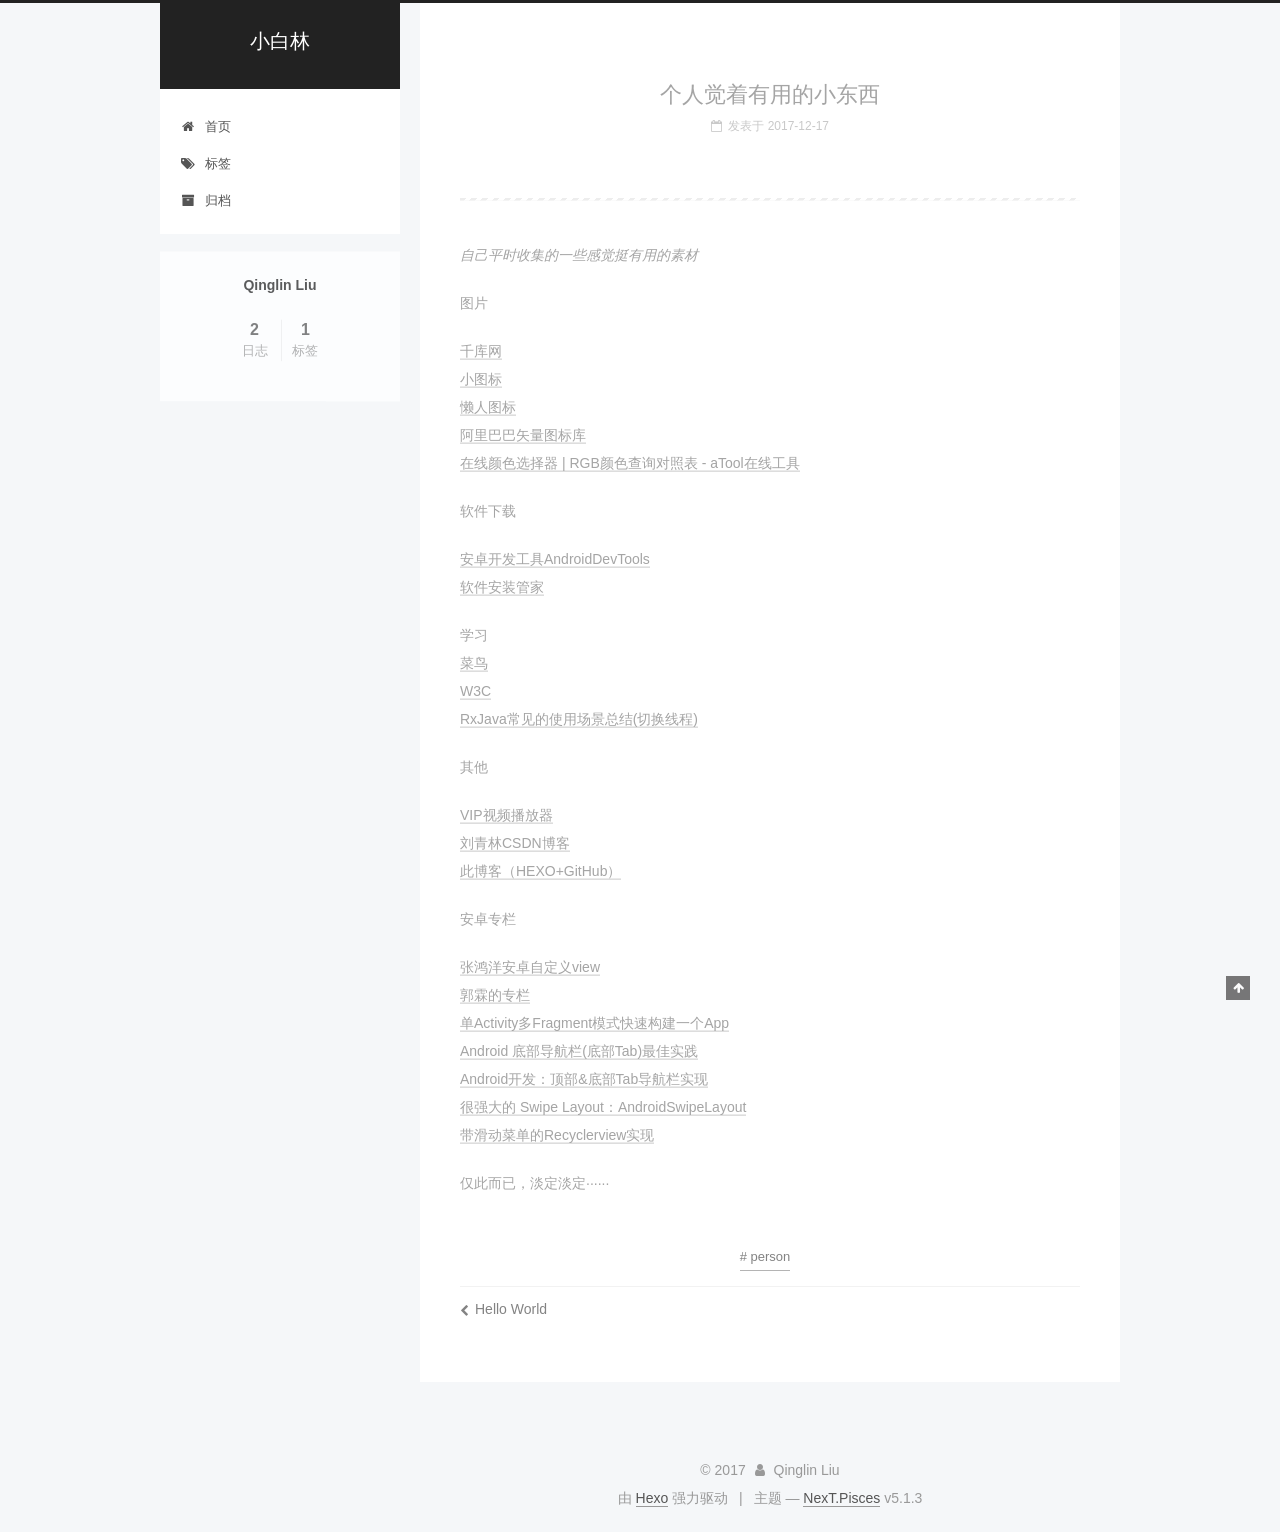
<file: 2017/12/17/res/index.html>
<!DOCTYPE html>



  


<html class="theme-next pisces use-motion" lang="zh-Hans">
<head>
  <meta charset="UTF-8"/>
<meta http-equiv="X-UA-Compatible" content="IE=edge" />
<meta name="viewport" content="width=device-width, initial-scale=1, maximum-scale=1"/>
<meta name="theme-color" content="#222">









<meta http-equiv="Cache-Control" content="no-transform" />
<meta http-equiv="Cache-Control" content="no-siteapp" />
















  
  
  <link href="/lib/fancybox/source/jquery.fancybox.css?v=2.1.5" rel="stylesheet" type="text/css" />







<link href="/lib/font-awesome/css/font-awesome.min.css?v=4.6.2" rel="stylesheet" type="text/css" />

<link href="/css/main.css?v=5.1.3" rel="stylesheet" type="text/css" />


  <link rel="apple-touch-icon" sizes="180x180" href="/images/apple-touch-icon-next.png?v=5.1.3">


  <link rel="icon" type="image/png" sizes="32x32" href="/images/favicon-32x32-next.png?v=5.1.3">


  <link rel="icon" type="image/png" sizes="16x16" href="/images/favicon-16x16-next.png?v=5.1.3">


  <link rel="mask-icon" href="/images/logo.svg?v=5.1.3" color="#222">





  <meta name="keywords" content="person," />










<meta name="description" content="自己平时收集的一些感觉挺有用的素材 图片 千库网小图标懒人图标阿里巴巴矢量图标库在线颜色选择器 | RGB颜色查询对照表 - aTool在线工具 软件下载 安卓开发工具AndroidDevTools软件安装管家 学习菜鸟W3CRxJava常见的使用场景总结(切换线程) 其他 VIP视频播放器刘青林CSDN博客此博客（HEXO+GitHub） 安卓专栏 张鸿洋安卓自定义view郭霖的专栏单Acti">
<meta name="keywords" content="person">
<meta property="og:type" content="article">
<meta property="og:title" content="个人觉着有用的小东西">
<meta property="og:url" content="http://yoursite.com/2017/12/17/res/index.html">
<meta property="og:site_name" content="小白林">
<meta property="og:description" content="自己平时收集的一些感觉挺有用的素材 图片 千库网小图标懒人图标阿里巴巴矢量图标库在线颜色选择器 | RGB颜色查询对照表 - aTool在线工具 软件下载 安卓开发工具AndroidDevTools软件安装管家 学习菜鸟W3CRxJava常见的使用场景总结(切换线程) 其他 VIP视频播放器刘青林CSDN博客此博客（HEXO+GitHub） 安卓专栏 张鸿洋安卓自定义view郭霖的专栏单Acti">
<meta property="og:locale" content="zh-Hans">
<meta property="og:updated_time" content="2017-12-17T13:47:41.071Z">
<meta name="twitter:card" content="summary">
<meta name="twitter:title" content="个人觉着有用的小东西">
<meta name="twitter:description" content="自己平时收集的一些感觉挺有用的素材 图片 千库网小图标懒人图标阿里巴巴矢量图标库在线颜色选择器 | RGB颜色查询对照表 - aTool在线工具 软件下载 安卓开发工具AndroidDevTools软件安装管家 学习菜鸟W3CRxJava常见的使用场景总结(切换线程) 其他 VIP视频播放器刘青林CSDN博客此博客（HEXO+GitHub） 安卓专栏 张鸿洋安卓自定义view郭霖的专栏单Acti">



<script type="text/javascript" id="hexo.configurations">
  var NexT = window.NexT || {};
  var CONFIG = {
    root: '/',
    scheme: 'Pisces',
    version: '5.1.3',
    sidebar: {"position":"left","display":"post","offset":12,"b2t":false,"scrollpercent":false,"onmobile":false},
    fancybox: true,
    tabs: true,
    motion: {"enable":true,"async":false,"transition":{"post_block":"fadeIn","post_header":"slideDownIn","post_body":"slideDownIn","coll_header":"slideLeftIn","sidebar":"slideUpIn"}},
    duoshuo: {
      userId: '0',
      author: '博主'
    },
    algolia: {
      applicationID: '',
      apiKey: '',
      indexName: '',
      hits: {"per_page":10},
      labels: {"input_placeholder":"Search for Posts","hits_empty":"We didn't find any results for the search: ${query}","hits_stats":"${hits} results found in ${time} ms"}
    }
  };
</script>



  <link rel="canonical" href="http://yoursite.com/2017/12/17/res/"/>





  <title>个人觉着有用的小东西 | 小白林</title>
  








</head>

<body itemscope itemtype="http://schema.org/WebPage" lang="zh-Hans">

  
  
    
  

  <div class="container sidebar-position-left page-post-detail">
    <div class="headband"></div>

    <header id="header" class="header" itemscope itemtype="http://schema.org/WPHeader">
      <div class="header-inner"><div class="site-brand-wrapper">
  <div class="site-meta ">
    

    <div class="custom-logo-site-title">
      <a href="/"  class="brand" rel="start">
        <span class="logo-line-before"><i></i></span>
        <span class="site-title">小白林</span>
        <span class="logo-line-after"><i></i></span>
      </a>
    </div>
      
        <p class="site-subtitle"></p>
      
  </div>

  <div class="site-nav-toggle">
    <button>
      <span class="btn-bar"></span>
      <span class="btn-bar"></span>
      <span class="btn-bar"></span>
    </button>
  </div>
</div>

<nav class="site-nav">
  

  
    <ul id="menu" class="menu">
      
        
        <li class="menu-item menu-item-home">
          <a href="/" rel="section">
            
              <i class="menu-item-icon fa fa-fw fa-home"></i> <br />
            
            首页
          </a>
        </li>
      
        
        <li class="menu-item menu-item-tags">
          <a href="/tags/" rel="section">
            
              <i class="menu-item-icon fa fa-fw fa-tags"></i> <br />
            
            标签
          </a>
        </li>
      
        
        <li class="menu-item menu-item-archives">
          <a href="/archives/" rel="section">
            
              <i class="menu-item-icon fa fa-fw fa-archive"></i> <br />
            
            归档
          </a>
        </li>
      

      
    </ul>
  

  
</nav>



 </div>
    </header>

    <main id="main" class="main">
      <div class="main-inner">
        <div class="content-wrap">
          <div id="content" class="content">
            

  <div id="posts" class="posts-expand">
    

  

  
  
  

  <article class="post post-type-normal" itemscope itemtype="http://schema.org/Article">
  
  
  
  <div class="post-block">
    <link itemprop="mainEntityOfPage" href="http://yoursite.com/2017/12/17/res/">

    <span hidden itemprop="author" itemscope itemtype="http://schema.org/Person">
      <meta itemprop="name" content="Qinglin Liu">
      <meta itemprop="description" content="">
      <meta itemprop="image" content="/images/avatar.gif">
    </span>

    <span hidden itemprop="publisher" itemscope itemtype="http://schema.org/Organization">
      <meta itemprop="name" content="小白林">
    </span>

    
      <header class="post-header">

        
        
          <h1 class="post-title" itemprop="name headline">个人觉着有用的小东西</h1>
        

        <div class="post-meta">
          <span class="post-time">
            
              <span class="post-meta-item-icon">
                <i class="fa fa-calendar-o"></i>
              </span>
              
                <span class="post-meta-item-text">发表于</span>
              
              <time title="创建于" itemprop="dateCreated datePublished" datetime="2017-12-17T21:47:34+08:00">
                2017-12-17
              </time>
            

            

            
          </span>

          

          
            
          

          
          

          

          

          

        </div>
      </header>
    

    
    
    
    <div class="post-body" itemprop="articleBody">

      
      

      
        <hr>
<p><em>自己平时收集的一些感觉挺有用的素材</em></p>
<p>图片</p>
<p><a href="http://588ku.com/" target="_blank" rel="noopener">千库网</a><br><a href="http://www.easyicon.net/" target="_blank" rel="noopener">小图标</a><br><a href="http://www.lanrentuku.com/png/1672.html" target="_blank" rel="noopener">懒人图标</a><br><a href="http://www.iconfont.cn/" target="_blank" rel="noopener">阿里巴巴矢量图标库</a><br><a href="http://www.atool.org/colorpicker.php" target="_blank" rel="noopener">在线颜色选择器 | RGB颜色查询对照表 - aTool在线工具</a></p>
<p>软件下载</p>
<p><a href="http://www.androiddevtools.cn/" target="_blank" rel="noopener">安卓开发工具AndroidDevTools</a><br><a href="http://mp.weixin.qq.com/s?__biz=MzIwMjE1MjMyMw==&amp;mid=502712434&amp;idx=1&amp;sn=ba26195eb27dedce51e3ef62c647c806&amp;chksm=0ee1689e3996e1889a643371%20%0956c1f909cf3dc0146aa604b85d7a345a46145ee196024ad06ca8&amp;mpshare=1&amp;scene=23&amp;srcid=0805HFqqCdFCOomV93zl6yx9#rd" target="_blank" rel="noopener">软件安装管家</a></p>
<p>学习<br><a href="http://www.runoob.com/" target="_blank" rel="noopener">菜鸟</a><br><a href="http://www.w3school.com.cn/index.html" target="_blank" rel="noopener">W3C</a><br><a href="https://juejin.im/entry/59ae6cb3f265da248236505e" target="_blank" rel="noopener">RxJava常见的使用场景总结(切换线程)</a></p>
<p>其他</p>
<p><a href="http://www.5ifxw.com/vip/" target="_blank" rel="noopener">VIP视频播放器</a><br><a href="http://write.blog.csdn.net/postlist" target="_blank" rel="noopener">刘青林CSDN博客</a><br><a href="https://anticlql.github.io/" target="_blank" rel="noopener">此博客（HEXO+GitHub）</a></p>
<p>安卓专栏</p>
<p><a href="http://blog.csdn.net/lmj623565791/article/category/2680591" target="_blank" rel="noopener">张鸿洋安卓自定义view</a><br><a href="http://blog.csdn.net/sinyu890807/article/list/7" target="_blank" rel="noopener">郭霖的专栏</a><br><a href="http://blog.csdn.net/shan_yao/article/details/52152804" target="_blank" rel="noopener">单Activity多Fragment模式快速构建一个App</a><br><a href="http://blog.csdn.net/qq_23205911/article/details/73430979" target="_blank" rel="noopener">Android 底部导航栏(底部Tab)最佳实践</a><br><a href="http://www.jianshu.com/p/ce1d060573ba" target="_blank" rel="noopener">Android开发：顶部&amp;底部Tab导航栏实现</a><br><a href="http://www.open-open.com/lib/view/open1413109923078.html" target="_blank" rel="noopener">很强大的 Swipe Layout：AndroidSwipeLayout</a><br><a href="http://blog.csdn.net/u012436608/article/details/51144442" target="_blank" rel="noopener">带滑动菜单的Recyclerview实现</a></p>
<p>仅此而已，淡定淡定······</p>

      
    </div>
    
    
    

    

    

    

    <footer class="post-footer">
      
        <div class="post-tags">
          
            <a href="/tags/person/" rel="tag"># person</a>
          
        </div>
      

      
      
      

      
        <div class="post-nav">
          <div class="post-nav-next post-nav-item">
            
              <a href="/2017/12/17/hello-world/" rel="next" title="Hello World">
                <i class="fa fa-chevron-left"></i> Hello World
              </a>
            
          </div>

          <span class="post-nav-divider"></span>

          <div class="post-nav-prev post-nav-item">
            
          </div>
        </div>
      

      
      
    </footer>
  </div>
  
  
  
  </article>



    <div class="post-spread">
      
    </div>
  </div>


          </div>
          


          

  



        </div>
        
          
  
  <div class="sidebar-toggle">
    <div class="sidebar-toggle-line-wrap">
      <span class="sidebar-toggle-line sidebar-toggle-line-first"></span>
      <span class="sidebar-toggle-line sidebar-toggle-line-middle"></span>
      <span class="sidebar-toggle-line sidebar-toggle-line-last"></span>
    </div>
  </div>

  <aside id="sidebar" class="sidebar">
    
    <div class="sidebar-inner">

      

      

      <section class="site-overview-wrap sidebar-panel sidebar-panel-active">
        <div class="site-overview">
          <div class="site-author motion-element" itemprop="author" itemscope itemtype="http://schema.org/Person">
            
              <p class="site-author-name" itemprop="name">Qinglin Liu</p>
              <p class="site-description motion-element" itemprop="description"></p>
          </div>

          <nav class="site-state motion-element">

            
              <div class="site-state-item site-state-posts">
              
                <a href="/archives/">
              
                  <span class="site-state-item-count">2</span>
                  <span class="site-state-item-name">日志</span>
                </a>
              </div>
            

            

            
              
              
              <div class="site-state-item site-state-tags">
                <a href="/tags/index.html">
                  <span class="site-state-item-count">1</span>
                  <span class="site-state-item-name">标签</span>
                </a>
              </div>
            

          </nav>

          

          <div class="links-of-author motion-element">
            
          </div>

          
          

          
          

          

        </div>
      </section>

      

      

    </div>
  </aside>


        
      </div>
    </main>

    <footer id="footer" class="footer">
      <div class="footer-inner">
        <div class="copyright">&copy; <span itemprop="copyrightYear">2017</span>
  <span class="with-love">
    <i class="fa fa-user"></i>
  </span>
  <span class="author" itemprop="copyrightHolder">Qinglin Liu</span>

  
</div>


  <div class="powered-by">由 <a class="theme-link" target="_blank" href="https://hexo.io">Hexo</a> 强力驱动</div>



  <span class="post-meta-divider">|</span>



  <div class="theme-info">主题 &mdash; <a class="theme-link" target="_blank" href="https://github.com/iissnan/hexo-theme-next">NexT.Pisces</a> v5.1.3</div>




        







        
      </div>
    </footer>

    
      <div class="back-to-top">
        <i class="fa fa-arrow-up"></i>
        
      </div>
    

    

  </div>

  

<script type="text/javascript">
  if (Object.prototype.toString.call(window.Promise) !== '[object Function]') {
    window.Promise = null;
  }
</script>









  












  
  
    <script type="text/javascript" src="/lib/jquery/index.js?v=2.1.3"></script>
  

  
  
    <script type="text/javascript" src="/lib/fastclick/lib/fastclick.min.js?v=1.0.6"></script>
  

  
  
    <script type="text/javascript" src="/lib/jquery_lazyload/jquery.lazyload.js?v=1.9.7"></script>
  

  
  
    <script type="text/javascript" src="/lib/velocity/velocity.min.js?v=1.2.1"></script>
  

  
  
    <script type="text/javascript" src="/lib/velocity/velocity.ui.min.js?v=1.2.1"></script>
  

  
  
    <script type="text/javascript" src="/lib/fancybox/source/jquery.fancybox.pack.js?v=2.1.5"></script>
  


  


  <script type="text/javascript" src="/js/src/utils.js?v=5.1.3"></script>

  <script type="text/javascript" src="/js/src/motion.js?v=5.1.3"></script>



  
  


  <script type="text/javascript" src="/js/src/affix.js?v=5.1.3"></script>

  <script type="text/javascript" src="/js/src/schemes/pisces.js?v=5.1.3"></script>



  
  <script type="text/javascript" src="/js/src/scrollspy.js?v=5.1.3"></script>
<script type="text/javascript" src="/js/src/post-details.js?v=5.1.3"></script>



  


  <script type="text/javascript" src="/js/src/bootstrap.js?v=5.1.3"></script>



  


  




	





  





  












  





  

  

  

  
  

  

  

  

</body>
</html>
</file>
<file: css/main.css>
/* normalize.css v3.0.2 | MIT License | git.io/normalize */
html {
  font-family: sans-serif; /* 1 */
  -ms-text-size-adjust: 100%; /* 2 */
  -webkit-text-size-adjust: 100%; /* 2 */
}
body {
  margin: 0;
}
article,
aside,
details,
figcaption,
figure,
footer,
header,
hgroup,
main,
menu,
nav,
section,
summary {
  display: block;
}
audio,
canvas,
progress,
video {
  display: inline-block; /* 1 */
  vertical-align: baseline; /* 2 */
}
audio:not([controls]) {
  display: none;
  height: 0;
}
[hidden],
template {
  display: none;
}
a {
  background-color: transparent;
}
a:active,
a:hover {
  outline: 0;
}
abbr[title] {
  border-bottom: 1px dotted;
}
b,
strong {
  font-weight: bold;
}
dfn {
  font-style: italic;
}
h1 {
  font-size: 2em;
  margin: 0.67em 0;
}
mark {
  background: #ff0;
  color: #000;
}
small {
  font-size: 80%;
}
sub,
sup {
  font-size: 75%;
  line-height: 0;
  position: relative;
  vertical-align: baseline;
}
sup {
  top: -0.5em;
}
sub {
  bottom: -0.25em;
}
img {
  border: 0;
}
svg:not(:root) {
  overflow: hidden;
}
figure {
  margin: 1em 40px;
}
hr {
  -moz-box-sizing: content-box;
  box-sizing: content-box;
  height: 0;
}
pre {
  overflow: auto;
}
code,
kbd,
pre,
samp {
  font-family: monospace, monospace;
  font-size: 1em;
}
button,
input,
optgroup,
select,
textarea {
  color: inherit; /* 1 */
  font: inherit; /* 2 */
  margin: 0; /* 3 */
}
button {
  overflow: visible;
}
button,
select {
  text-transform: none;
}
button,
html input[type="button"],
input[type="reset"],
input[type="submit"] {
  -webkit-appearance: button; /* 2 */
  cursor: pointer; /* 3 */
}
button[disabled],
html input[disabled] {
  cursor: default;
}
button::-moz-focus-inner,
input::-moz-focus-inner {
  border: 0;
  padding: 0;
}
input {
  line-height: normal;
}
input[type="checkbox"],
input[type="radio"] {
  box-sizing: border-box; /* 1 */
  padding: 0; /* 2 */
}
input[type="number"]::-webkit-inner-spin-button,
input[type="number"]::-webkit-outer-spin-button {
  height: auto;
}
input[type="search"] {
  -webkit-appearance: textfield; /* 1 */
  -moz-box-sizing: content-box;
  -webkit-box-sizing: content-box; /* 2 */
  box-sizing: content-box;
}
input[type="search"]::-webkit-search-cancel-button,
input[type="search"]::-webkit-search-decoration {
  -webkit-appearance: none;
}
fieldset {
  border: 1px solid #c0c0c0;
  margin: 0 2px;
  padding: 0.35em 0.625em 0.75em;
}
legend {
  border: 0; /* 1 */
  padding: 0; /* 2 */
}
textarea {
  overflow: auto;
}
optgroup {
  font-weight: bold;
}
table {
  border-collapse: collapse;
  border-spacing: 0;
}
td,
th {
  padding: 0;
}
::selection {
  background: #262a30;
  color: #fff;
}
body {
  position: relative;
  font-family: 'Lato', "PingFang SC", "Microsoft YaHei", sans-serif;
  font-size: 14px;
  line-height: 2;
  color: #555;
  background: #f5f7f9;
}
@media (max-width: 767px) {
  body {
    padding-right: 0 !important;
  }
}
@media (min-width: 768px) and (max-width: 991px) {
  body {
    padding-right: 0 !important;
  }
}
@media (min-width: 1600px) {
  body {
    font-size: 16px;
  }
}
h1,
h2,
h3,
h4,
h5,
h6 {
  margin: 0;
  padding: 0;
  font-weight: bold;
  line-height: 1.5;
  font-family: 'Lato', "PingFang SC", "Microsoft YaHei", sans-serif;
}
h2,
h3,
h4,
h5,
h6 {
  margin: 20px 0 15px;
}
h1 {
  font-size: 22px;
}
@media (max-width: 767px) {
  h1 {
    font-size: 18px;
  }
}
h2 {
  font-size: 20px;
}
@media (max-width: 767px) {
  h2 {
    font-size: 16px;
  }
}
h3 {
  font-size: 18px;
}
@media (max-width: 767px) {
  h3 {
    font-size: 14px;
  }
}
h4 {
  font-size: 16px;
}
@media (max-width: 767px) {
  h4 {
    font-size: 12px;
  }
}
h5 {
  font-size: 14px;
}
@media (max-width: 767px) {
  h5 {
    font-size: 10px;
  }
}
h6 {
  font-size: 12px;
}
@media (max-width: 767px) {
  h6 {
    font-size: 8px;
  }
}
p {
  margin: 0 0 20px 0;
}
a {
  color: #555;
  text-decoration: none;
  outline: none;
  border-bottom: 1px solid #999;
  word-wrap: break-word;
}
a:hover {
  color: #222;
  border-bottom-color: #222;
}
blockquote {
  margin: 0;
  padding: 0;
}
img {
  display: block;
  margin: auto;
  max-width: 100%;
  height: auto;
}
hr {
  margin: 40px 0;
  height: 3px;
  border: none;
  background-color: #ddd;
  background-image: repeating-linear-gradient(-45deg, #fff, #fff 4px, transparent 4px, transparent 8px);
}
blockquote {
  padding: 0 15px;
  color: #666;
  border-left: 4px solid #ddd;
}
blockquote cite::before {
  content: "-";
  padding: 0 5px;
}
dt {
  font-weight: 700;
}
dd {
  margin: 0;
  padding: 0;
}
kbd {
  border: 1px solid #ccc;
  border-radius: 0.2em;
  box-shadow: 0.1em 0.1em 0.2em rgba(0,0,0,0.1);
  background-color: #f9f9f9;
  font-family: inherit;
  background-image: -webkit-linear-gradient(top, #eee, #fff, #eee);
  padding: 0.1em 0.3em;
  white-space: nowrap;
}
.text-left {
  text-align: left;
}
.text-center {
  text-align: center;
}
.text-right {
  text-align: right;
}
.text-justify {
  text-align: justify;
}
.text-nowrap {
  white-space: nowrap;
}
.text-lowercase {
  text-transform: lowercase;
}
.text-uppercase {
  text-transform: uppercase;
}
.text-capitalize {
  text-transform: capitalize;
}
.center-block {
  display: block;
  margin-left: auto;
  margin-right: auto;
}
.clearfix:before,
.clearfix:after {
  content: " ";
  display: table;
}
.clearfix:after {
  clear: both;
}
.pullquote {
  width: 45%;
}
.pullquote.left {
  float: left;
  margin-left: 5px;
  margin-right: 10px;
}
.pullquote.right {
  float: right;
  margin-left: 10px;
  margin-right: 5px;
}
.affix.affix.affix {
  position: fixed;
}
.translation {
  margin-top: -20px;
  font-size: 14px;
  color: #999;
}
.scrollbar-measure {
  width: 100px;
  height: 100px;
  overflow: scroll;
  position: absolute;
  top: -9999px;
}
.use-motion .motion-element {
  opacity: 0;
}
table {
  margin: 20px 0;
  width: 100%;
  border-collapse: collapse;
  border-spacing: 0;
  border: 1px solid #ddd;
  font-size: 14px;
  table-layout: fixed;
  word-wrap: break-all;
}
table>tbody>tr:nth-of-type(odd) {
  background-color: #f9f9f9;
}
table>tbody>tr:hover {
  background-color: #f5f5f5;
}
caption,
th,
td {
  padding: 8px;
  text-align: left;
  vertical-align: middle;
  font-weight: normal;
}
th,
td {
  border-bottom: 3px solid #ddd;
  border-right: 1px solid #eee;
}
th {
  padding-bottom: 10px;
  font-weight: 700;
}
td {
  border-bottom-width: 1px;
}
html,
body {
  height: 100%;
}
.container {
  position: relative;
  min-height: 100%;
}
.header-inner {
  margin: 0 auto;
  padding: 100px 0 70px;
  width: 700px;
}
@media (min-width: 1600px) {
  .container .header-inner {
    width: 900px;
  }
}
.main {
  padding-bottom: 150px;
}
.main-inner {
  margin: 0 auto;
  width: 700px;
}
@media (min-width: 1600px) {
  .container .main-inner {
    width: 900px;
  }
}
.footer {
  position: absolute;
  left: 0;
  bottom: 0;
  width: 100%;
  min-height: 50px;
}
.footer-inner {
  box-sizing: border-box;
  margin: 20px auto;
  width: 700px;
}
@media (min-width: 1600px) {
  .container .footer-inner {
    width: 900px;
  }
}
pre,
.highlight {
  overflow: auto;
  margin: 20px 0;
  padding: 0;
  font-size: 13px;
  color: #4d4d4c;
  background: #f7f7f7;
  line-height: 1.6;
}
pre,
code {
  font-family: consolas, Menlo, "PingFang SC", "Microsoft YaHei", monospace;
}
code {
  padding: 2px 4px;
  word-wrap: break-word;
  color: #555;
  background: #eee;
  border-radius: 3px;
  font-size: 13px;
}
pre {
  padding: 10px;
}
pre code {
  padding: 0;
  color: #4d4d4c;
  background: none;
  text-shadow: none;
}
.highlight {
  border-radius: 1px;
}
.highlight pre {
  border: none;
  margin: 0;
  padding: 10px 0;
}
.highlight table {
  margin: 0;
  width: auto;
  border: none;
}
.highlight td {
  border: none;
  padding: 0;
}
.highlight figcaption {
  font-size: 1em;
  color: #4d4d4c;
  line-height: 1em;
  margin-bottom: 1em;
}
.highlight figcaption:before,
.highlight figcaption:after {
  content: " ";
  display: table;
}
.highlight figcaption:after {
  clear: both;
}
.highlight figcaption a {
  float: right;
  color: #4d4d4c;
}
.highlight figcaption a:hover {
  border-bottom-color: #4d4d4c;
}
.highlight .gutter pre {
  padding-left: 10px;
  padding-right: 10px;
  color: #869194;
  text-align: right;
  background-color: #eff2f3;
}
.highlight .code pre {
  width: 100%;
  padding-left: 10px;
  padding-right: 10px;
  background-color: #f7f7f7;
}
.highlight .line {
  height: 20px;
}
.gutter {
  -webkit-user-select: none;
  -moz-user-select: none;
  -ms-user-select: none;
  user-select: none;
}
.gist table {
  width: auto;
}
.gist table td {
  border: none;
}
pre .deletion {
  background: #fdd;
}
pre .addition {
  background: #dfd;
}
pre .meta {
  color: #8959a8;
}
pre .comment {
  color: #8e908c;
}
pre .variable,
pre .attribute,
pre .tag,
pre .regexp,
pre .ruby .constant,
pre .xml .tag .title,
pre .xml .pi,
pre .xml .doctype,
pre .html .doctype,
pre .css .id,
pre .css .class,
pre .css .pseudo {
  color: #c82829;
}
pre .number,
pre .preprocessor,
pre .built_in,
pre .literal,
pre .params,
pre .constant,
pre .command {
  color: #f5871f;
}
pre .ruby .class .title,
pre .css .rules .attribute,
pre .string,
pre .value,
pre .inheritance,
pre .header,
pre .ruby .symbol,
pre .xml .cdata,
pre .special,
pre .number,
pre .formula {
  color: #718c00;
}
pre .title,
pre .css .hexcolor {
  color: #3e999f;
}
pre .function,
pre .python .decorator,
pre .python .title,
pre .ruby .function .title,
pre .ruby .title .keyword,
pre .perl .sub,
pre .javascript .title,
pre .coffeescript .title {
  color: #4271ae;
}
pre .keyword,
pre .javascript .function {
  color: #8959a8;
}
.full-image.full-image.full-image {
  border: none;
  max-width: 100%;
  width: auto;
  margin: 20px auto;
}
@media (min-width: 992px) {
  .full-image.full-image.full-image {
    max-width: none;
    width: 118%;
    margin: 0 -9%;
  }
}
.blockquote-center,
.page-home .post-type-quote blockquote,
.page-post-detail .post-type-quote blockquote {
  position: relative;
  margin: 40px 0;
  padding: 0;
  border-left: none;
  text-align: center;
}
.blockquote-center::before,
.page-home .post-type-quote blockquote::before,
.page-post-detail .post-type-quote blockquote::before,
.blockquote-center::after,
.page-home .post-type-quote blockquote::after,
.page-post-detail .post-type-quote blockquote::after {
  position: absolute;
  content: ' ';
  display: block;
  width: 100%;
  height: 24px;
  opacity: 0.2;
  background-repeat: no-repeat;
  background-position: 0 -6px;
  background-size: 22px 22px;
}
.blockquote-center::before,
.page-home .post-type-quote blockquote::before,
.page-post-detail .post-type-quote blockquote::before {
  top: -20px;
  background-image: url("../images/quote-l.svg");
  border-top: 1px solid #ccc;
}
.blockquote-center::after,
.page-home .post-type-quote blockquote::after,
.page-post-detail .post-type-quote blockquote::after {
  bottom: -20px;
  background-image: url("../images/quote-r.svg");
  border-bottom: 1px solid #ccc;
  background-position: 100% 8px;
}
.blockquote-center p,
.page-home .post-type-quote blockquote p,
.page-post-detail .post-type-quote blockquote p,
.blockquote-center div,
.page-home .post-type-quote blockquote div,
.page-post-detail .post-type-quote blockquote div {
  text-align: center;
}
.post .post-body .group-picture img {
  box-sizing: border-box;
  padding: 0 3px;
  border: none;
}
.post .group-picture-row {
  overflow: hidden;
  margin-top: 6px;
}
.post .group-picture-row:first-child {
  margin-top: 0;
}
.post .group-picture-column {
  float: left;
}
.page-post-detail .post-body .group-picture-column {
  float: none;
  margin-top: 10px;
  width: auto !important;
}
.page-post-detail .post-body .group-picture-column img {
  margin: 0 auto;
}
.page-archive .group-picture-container {
  overflow: hidden;
}
.page-archive .group-picture-row {
  float: left;
}
.page-archive .group-picture-row:first-child {
  margin-top: 6px;
}
.page-archive .group-picture-column {
  max-width: 150px;
  max-height: 150px;
}
.post-body .note {
  position: relative;
  padding: 15px;
  margin-bottom: 20px;
  border: 1px solid #eee;
  border-left-width: 5px;
  border-radius: 3px;
}
.post-body .note h2,
.post-body .note h3,
.post-body .note h4,
.post-body .note h5,
.post-body .note h6 {
  margin-top: 0;
  margin-bottom: 0;
  border-bottom: initial;
  padding-top: 0 !important;
}
.post-body .note p:first-child,
.post-body .note ul:first-child,
.post-body .note ol:first-child,
.post-body .note table:first-child,
.post-body .note pre:first-child,
.post-body .note blockquote:first-child {
  margin-top: 0;
}
.post-body .note p:last-child,
.post-body .note ul:last-child,
.post-body .note ol:last-child,
.post-body .note table:last-child,
.post-body .note pre:last-child,
.post-body .note blockquote:last-child {
  margin-bottom: 0;
}
.post-body .note.default {
  border-left-color: #777;
}
.post-body .note.default h2,
.post-body .note.default h3,
.post-body .note.default h4,
.post-body .note.default h5,
.post-body .note.default h6 {
  color: #777;
}
.post-body .note.primary {
  border-left-color: #6f42c1;
}
.post-body .note.primary h2,
.post-body .note.primary h3,
.post-body .note.primary h4,
.post-body .note.primary h5,
.post-body .note.primary h6 {
  color: #6f42c1;
}
.post-body .note.info {
  border-left-color: #428bca;
}
.post-body .note.info h2,
.post-body .note.info h3,
.post-body .note.info h4,
.post-body .note.info h5,
.post-body .note.info h6 {
  color: #428bca;
}
.post-body .note.success {
  border-left-color: #5cb85c;
}
.post-body .note.success h2,
.post-body .note.success h3,
.post-body .note.success h4,
.post-body .note.success h5,
.post-body .note.success h6 {
  color: #5cb85c;
}
.post-body .note.warning {
  border-left-color: #f0ad4e;
}
.post-body .note.warning h2,
.post-body .note.warning h3,
.post-body .note.warning h4,
.post-body .note.warning h5,
.post-body .note.warning h6 {
  color: #f0ad4e;
}
.post-body .note.danger {
  border-left-color: #d9534f;
}
.post-body .note.danger h2,
.post-body .note.danger h3,
.post-body .note.danger h4,
.post-body .note.danger h5,
.post-body .note.danger h6 {
  color: #d9534f;
}
.post-body .label {
  display: inline;
  padding: 0 2px;
  white-space: nowrap;
}
.post-body .label.default {
  background-color: #f0f0f0;
}
.post-body .label.primary {
  background-color: #efe6f7;
}
.post-body .label.info {
  background-color: #e5f2f8;
}
.post-body .label.success {
  background-color: #e7f4e9;
}
.post-body .label.warning {
  background-color: #fcf6e1;
}
.post-body .label.danger {
  background-color: #fae8eb;
}
.post-body .tabs {
  position: relative;
  display: block;
  margin-bottom: 20px;
  padding-top: 10px;
}
.post-body .tabs ul.nav-tabs {
  margin: 0;
  padding: 0;
  display: flex;
  margin-bottom: -1px;
}
@media (max-width: 413px) {
  .post-body .tabs ul.nav-tabs {
    display: block;
    margin-bottom: 5px;
  }
}
.post-body .tabs ul.nav-tabs li.tab {
  list-style-type: none !important;
  margin: 0 0.25em 0 0;
  border-top: 3px solid transparent;
  border-left: 1px solid transparent;
  border-right: 1px solid transparent;
}
@media (max-width: 413px) {
  .post-body .tabs ul.nav-tabs li.tab {
    margin: initial;
    border-top: 1px solid transparent;
    border-left: 3px solid transparent;
    border-right: 1px solid transparent;
    border-bottom: 1px solid transparent;
  }
}
.post-body .tabs ul.nav-tabs li.tab a {
  outline: 0;
  border-bottom: initial;
  display: block;
  line-height: 1.8em;
  padding: 0.25em 0.75em;
  transition-duration: 0.2s;
  transition-timing-function: ease-out;
  transition-delay: 0s;
}
.post-body .tabs ul.nav-tabs li.tab a i {
  width: 1.285714285714286em;
}
.post-body .tabs ul.nav-tabs li.tab.active {
  border-top: 3px solid #fc6423;
  border-left: 1px solid #ddd;
  border-right: 1px solid #ddd;
  background-color: #fff;
}
@media (max-width: 413px) {
  .post-body .tabs ul.nav-tabs li.tab.active {
    border-top: 1px solid #ddd;
    border-left: 3px solid #fc6423;
    border-right: 1px solid #ddd;
    border-bottom: 1px solid #ddd;
  }
}
.post-body .tabs ul.nav-tabs li.tab.active a {
  cursor: default;
  color: #555;
}
.post-body .tabs .tab-content {
  background-color: #fff;
}
.post-body .tabs .tab-content .tab-pane {
  border: 1px solid #ddd;
  padding: 20px 20px 0 20px;
}
.post-body .tabs .tab-content .tab-pane:not(.active) {
  display: none !important;
}
.post-body .tabs .tab-content .tab-pane.active {
  display: block !important;
}
.btn {
  display: inline-block;
  padding: 0 20px;
  font-size: 14px;
  color: #555;
  background: #fff;
  border: 2px solid #555;
  text-decoration: none;
  border-radius: 2px;
  transition-property: background-color;
  transition-duration: 0.2s;
  transition-timing-function: ease-in-out;
  transition-delay: 0s;
  line-height: 2;
}
.btn:hover {
  border-color: #222;
  color: #fff;
  background: #222;
}
.btn +.btn {
  margin: 0 0 8px 8px;
}
.btn .fa-fw {
  width: 1.285714285714286em;
  text-align: left;
}
.btn-bar {
  display: block;
  width: 22px;
  height: 2px;
  background: #555;
  border-radius: 1px;
}
.btn-bar+.btn-bar {
  margin-top: 4px;
}
.pagination {
  margin: 120px 0 40px;
  text-align: center;
  border-top: 1px solid #eee;
}
.page-number-basic,
.pagination .prev,
.pagination .next,
.pagination .page-number,
.pagination .space {
  display: inline-block;
  position: relative;
  top: -1px;
  margin: 0 10px;
  padding: 0 11px;
}
@media (max-width: 767px) {
  .page-number-basic,
  .pagination .prev,
  .pagination .next,
  .pagination .page-number,
  .pagination .space {
    margin: 0 5px;
  }
}
.pagination .prev,
.pagination .next,
.pagination .page-number {
  border-bottom: 0;
  border-top: 1px solid #eee;
  transition-property: border-color;
  transition-duration: 0.2s;
  transition-timing-function: ease-in-out;
  transition-delay: 0s;
}
.pagination .prev:hover,
.pagination .next:hover,
.pagination .page-number:hover {
  border-top-color: #222;
}
.pagination .space {
  padding: 0;
  margin: 0;
}
.pagination .prev {
  margin-left: 0;
}
.pagination .next {
  margin-right: 0;
}
.pagination .page-number.current {
  color: #fff;
  background: #ccc;
  border-top-color: #ccc;
}
@media (max-width: 767px) {
  .pagination {
    border-top: none;
  }
  .pagination .prev,
  .pagination .next,
  .pagination .page-number {
    margin-bottom: 10px;
    border-top: 0;
    border-bottom: 1px solid #eee;
    padding: 0 10px;
  }
  .pagination .prev:hover,
  .pagination .next:hover,
  .pagination .page-number:hover {
    border-bottom-color: #222;
  }
}
.comments {
  margin: 60px 20px 0;
}
.tag-cloud {
  text-align: center;
}
.tag-cloud a {
  display: inline-block;
  margin: 10px;
}
.back-to-top {
  box-sizing: border-box;
  position: fixed;
  bottom: -100px;
  right: 30px;
  z-index: 1050;
  padding: 0 6px;
  width: 24px;
  background: #222;
  font-size: 12px;
  opacity: 0.6;
  color: #fff;
  cursor: pointer;
  text-align: center;
  -webkit-transform: translateZ(0);
  transition-property: bottom;
  transition-duration: 0.2s;
  transition-timing-function: ease-in-out;
  transition-delay: 0s;
}
@media (min-width: 768px) and (max-width: 991px) {
  .back-to-top {
    display: none !important;
  }
}
@media (max-width: 767px) {
  .back-to-top {
    display: none !important;
  }
}
.back-to-top.back-to-top-on {
  bottom: 30px;
}
.header {
  background: transparent;
}
.header-inner {
  position: relative;
}
.headband {
  height: 3px;
  background: #222;
}
.site-meta {
  margin: 0;
  text-align: center;
}
@media (max-width: 767px) {
  .site-meta {
    text-align: center;
  }
}
.brand {
  position: relative;
  display: inline-block;
  padding: 0 40px;
  color: #fff;
  background: #222;
  border-bottom: none;
}
.brand:hover {
  color: #fff;
}
.logo {
  display: inline-block;
  margin-right: 5px;
  line-height: 36px;
  vertical-align: top;
}
.site-title {
  display: inline-block;
  vertical-align: top;
  line-height: 36px;
  font-size: 20px;
  font-weight: normal;
  font-family: 'Lato', "PingFang SC", "Microsoft YaHei", sans-serif;
}
.site-subtitle {
  margin-top: 10px;
  font-size: 13px;
  color: #ddd;
}
.use-motion .brand {
  opacity: 0;
}
.use-motion .logo,
.use-motion .site-title,
.use-motion .site-subtitle {
  opacity: 0;
  position: relative;
  top: -10px;
}
.site-nav-toggle {
  display: none;
  position: absolute;
  top: 10px;
  left: 10px;
}
@media (max-width: 767px) {
  .site-nav-toggle {
    display: block;
  }
}
.site-nav-toggle button {
  margin-top: 2px;
  padding: 9px 10px;
  background: transparent;
  border: none;
}
@media (max-width: 767px) {
  .site-nav {
    display: none;
    margin: 0 -10px;
    padding: 0 10px;
    clear: both;
    border-top: 1px solid #ddd;
  }
}
@media (min-width: 768px) and (max-width: 991px) {
  .site-nav {
    display: block !important;
  }
}
@media (min-width: 992px) {
  .site-nav {
    display: block !important;
  }
}
.menu {
  margin-top: 20px;
  padding-left: 0;
  text-align: center;
}
.menu .menu-item {
  display: inline-block;
  margin: 0 10px;
  list-style: none;
}
@media screen and (max-width: 767px) {
  .menu .menu-item {
    margin-top: 10px;
  }
}
.menu .menu-item a {
  display: block;
  font-size: 13px;
  line-height: inherit;
  border-bottom: 1px solid transparent;
  transition-property: border-color;
  transition-duration: 0.2s;
  transition-timing-function: ease-in-out;
  transition-delay: 0s;
}
.menu .menu-item a:hover,
.menu-item-active a {
  border-bottom-color: #222;
}
.menu .menu-item .fa {
  margin-right: 5px;
}
.use-motion .menu-item {
  opacity: 0;
}
.post-body {
  font-family: 'Lato', "PingFang SC", "Microsoft YaHei", sans-serif;
}
@media (max-width: 767px) {
  .post-body {
    word-break: break-word;
  }
}
.post-body .fancybox img {
  display: block !important;
  margin: 0 auto;
  cursor: pointer;
  cursor: zoom-in;
  cursor: -webkit-zoom-in;
}
.post-body .image-caption,
.post-body .figure .caption {
  margin: -20px auto 15px;
  text-align: center;
  font-size: 14px;
  color: #999;
  font-weight: bold;
  line-height: 1;
}
.post-sticky-flag {
  display: inline-block;
  font-size: 16px;
  -ms-transform: rotate(30deg);
  -webkit-transform: rotate(30deg);
  -moz-transform: rotate(30deg);
  -ms-transform: rotate(30deg);
  -o-transform: rotate(30deg);
  transform: rotate(30deg);
}
.use-motion .post-block,
.use-motion .pagination,
.use-motion .comments {
  opacity: 0;
}
.use-motion .post-header {
  opacity: 0;
}
.use-motion .post-body {
  opacity: 0;
}
.use-motion .collection-title {
  opacity: 0;
}
.posts-expand {
  padding-top: 40px;
}
@media (max-width: 767px) {
  .posts-expand {
    margin: 0 20px;
  }
  .post-body pre .gutter pre {
    padding-right: 10px;
  }
  .post-body .highlight {
    margin-left: 0px;
    margin-right: 0px;
    padding: 0;
  }
  .post-body .highlight .gutter pre {
    padding-right: 10px;
  }
}
@media (min-width: 992px) {
  .posts-expand .post-body {
    text-align: justify;
  }
}
.posts-expand .post-body h2,
.posts-expand .post-body h3,
.posts-expand .post-body h4,
.posts-expand .post-body h5,
.posts-expand .post-body h6 {
  padding-top: 10px;
}
.posts-expand .post-body h2 .header-anchor,
.posts-expand .post-body h3 .header-anchor,
.posts-expand .post-body h4 .header-anchor,
.posts-expand .post-body h5 .header-anchor,
.posts-expand .post-body h6 .header-anchor {
  float: right;
  margin-left: 10px;
  color: #ccc;
  border-bottom-style: none;
  visibility: hidden;
}
.posts-expand .post-body h2 .header-anchor:hover,
.posts-expand .post-body h3 .header-anchor:hover,
.posts-expand .post-body h4 .header-anchor:hover,
.posts-expand .post-body h5 .header-anchor:hover,
.posts-expand .post-body h6 .header-anchor:hover {
  color: inherit;
}
.posts-expand .post-body h2:hover .header-anchor,
.posts-expand .post-body h3:hover .header-anchor,
.posts-expand .post-body h4:hover .header-anchor,
.posts-expand .post-body h5:hover .header-anchor,
.posts-expand .post-body h6:hover .header-anchor {
  visibility: visible;
}
.posts-expand .post-body ul li {
  list-style: circle;
}
.posts-expand .post-body img {
  box-sizing: border-box;
  margin: auto;
  padding: 3px;
  border: 1px solid #ddd;
}
.posts-expand .post-body .fancybox img {
  margin: 0 auto 25px;
}
@media (max-width: 767px) {
  .posts-collapse {
    margin: 0 20px;
  }
  .posts-collapse .post-title,
  .posts-collapse .post-meta {
    display: block;
    width: auto;
    text-align: left;
  }
}
.posts-collapse {
  position: relative;
  z-index: 1010;
  margin-left: 55px;
}
.posts-collapse::after {
  content: " ";
  position: absolute;
  top: 20px;
  left: 0;
  margin-left: -2px;
  width: 4px;
  height: 100%;
  background: #f5f5f5;
  z-index: -1;
}
@media (max-width: 767px) {
  .posts-collapse {
    margin: 0 20px;
  }
}
.posts-collapse .collection-title {
  position: relative;
  margin: 60px 0;
}
.posts-collapse .collection-title h1,
.posts-collapse .collection-title h2 {
  margin-left: 20px;
}
.posts-collapse .collection-title small {
  color: #bbb;
  margin-left: 5px;
}
.posts-collapse .collection-title::before {
  content: " ";
  position: absolute;
  left: 0;
  top: 50%;
  margin-left: -4px;
  margin-top: -4px;
  width: 8px;
  height: 8px;
  background: #bbb;
  border-radius: 50%;
}
.posts-collapse .post {
  margin: 30px 0;
}
.posts-collapse .post-header {
  position: relative;
  transition-duration: 0.2s;
  transition-timing-function: ease-in-out;
  transition-delay: 0s;
  transition-property: border;
  border-bottom: 1px dashed #ccc;
}
.posts-collapse .post-header::before {
  content: " ";
  position: absolute;
  left: 0;
  top: 12px;
  width: 6px;
  height: 6px;
  margin-left: -4px;
  background: #bbb;
  border-radius: 50%;
  border: 1px solid #fff;
  transition-duration: 0.2s;
  transition-timing-function: ease-in-out;
  transition-delay: 0s;
  transition-property: background;
}
.posts-collapse .post-header:hover {
  border-bottom-color: #666;
}
.posts-collapse .post-header:hover::before {
  background: #222;
}
.posts-collapse .post-meta {
  position: absolute;
  font-size: 12px;
  left: 20px;
  top: 5px;
}
.posts-collapse .post-comments-count {
  display: none;
}
.posts-collapse .post-title {
  margin-left: 60px;
  font-size: 16px;
  font-weight: normal;
  line-height: inherit;
}
.posts-collapse .post-title::after {
  margin-left: 3px;
  opacity: 0.6;
}
.posts-collapse .post-title a {
  color: #666;
  border-bottom: none;
}
.page-home .post-type-quote .post-header,
.page-post-detail .post-type-quote .post-header,
.page-home .post-type-quote .post-tags,
.page-post-detail .post-type-quote .post-tags {
  display: none;
}
.posts-expand .post-title {
  text-align: center;
  word-break: break-word;
  font-weight: 400;
}
.posts-expand .post-title-link {
  display: inline-block;
  position: relative;
  color: #555;
  border-bottom: none;
  line-height: 1.2;
  vertical-align: top;
}
.posts-expand .post-title-link::before {
  content: "";
  position: absolute;
  width: 100%;
  height: 2px;
  bottom: 0;
  left: 0;
  background-color: #000;
  visibility: hidden;
  -webkit-transform: scaleX(0);
  -moz-transform: scaleX(0);
  -ms-transform: scaleX(0);
  -o-transform: scaleX(0);
  transform: scaleX(0);
  transition-duration: 0.2s;
  transition-timing-function: ease-in-out;
  transition-delay: 0s;
}
.posts-expand .post-title-link:hover::before {
  visibility: visible;
  -webkit-transform: scaleX(1);
  -moz-transform: scaleX(1);
  -ms-transform: scaleX(1);
  -o-transform: scaleX(1);
  transform: scaleX(1);
}
.posts-expand .post-title-link .fa {
  font-size: 16px;
}
.posts-expand .post-meta {
  margin: 3px 0 60px 0;
  color: #999;
  font-family: 'Lato', "PingFang SC", "Microsoft YaHei", sans-serif;
  font-size: 12px;
  text-align: center;
}
.posts-expand .post-meta .post-category-list {
  display: inline-block;
  margin: 0;
  padding: 3px;
}
.posts-expand .post-meta .post-category-list-link {
  color: #999;
}
.posts-expand .post-meta .post-description {
  font-size: 14px;
  margin-top: 2px;
}
.post-meta-divider {
  margin: 0 0.5em;
}
.post-meta-item-icon {
  margin-right: 3px;
}
@media (min-width: 768px) and (max-width: 991px) {
  .post-meta-item-icon {
    display: inline-block;
  }
}
@media (max-width: 767px) {
  .post-meta-item-icon {
    display: inline-block;
  }
}
@media (min-width: 768px) and (max-width: 991px) {
  .post-meta-item-text {
    display: none;
  }
}
@media (max-width: 767px) {
  .post-meta-item-text {
    display: none;
  }
}
@media (max-width: 767px) {
  .posts-expand .post-comments-count {
    display: none;
  }
}
.post-button {
  margin-top: 40px;
}
.posts-expand .post-tags {
  margin-top: 40px;
  text-align: center;
}
.posts-expand .post-tags a {
  display: inline-block;
  margin-right: 10px;
  font-size: 13px;
}
.post-nav {
  display: table;
  margin-top: 15px;
  width: 100%;
  border-top: 1px solid #eee;
}
.post-nav-divider {
  display: table-cell;
  width: 10%;
}
.post-nav-item {
  display: table-cell;
  padding: 10px 0 0 0;
  width: 45%;
  vertical-align: top;
}
.post-nav-item a {
  position: relative;
  display: block;
  line-height: 25px;
  font-size: 14px;
  color: #555;
  border-bottom: none;
}
.post-nav-item a:hover {
  color: #222;
  border-bottom: none;
}
.post-nav-item a:active {
  top: 2px;
}
.post-nav-item .fa {
  position: absolute;
  top: 8px;
  left: 0;
  font-size: 12px;
}
.post-nav-next a {
  padding-left: 15px;
}
.post-nav-prev {
  text-align: right;
}
.post-nav-prev a {
  padding-right: 15px;
}
.post-nav-prev .fa {
  right: 0;
  left: auto;
}
.posts-expand .post-eof {
  display: block;
  margin: 80px auto 60px;
  width: 8%;
  height: 1px;
  background: #ccc;
  text-align: center;
}
.post:last-child .post-eof.post-eof.post-eof {
  display: none;
}
.post-gallery {
  display: table;
  table-layout: fixed;
  width: 100%;
  border-collapse: separate;
}
.post-gallery-row {
  display: table-row;
}
.post-gallery .post-gallery-img {
  display: table-cell;
  text-align: center;
  vertical-align: middle;
  border: none;
}
.post-gallery .post-gallery-img img {
  max-width: 100%;
  max-height: 100%;
  border: none;
}
.fancybox-close,
.fancybox-close:hover {
  border: none;
}
.rtl.post-body p,
.rtl.post-body a,
.rtl.post-body h1,
.rtl.post-body h2,
.rtl.post-body h3,
.rtl.post-body h4,
.rtl.post-body h5,
.rtl.post-body h6,
.rtl.post-body li,
.rtl.post-body ul,
.rtl.post-body ol {
  direction: rtl;
  font-family: UKIJ Ekran;
}
.rtl.post-title {
  font-family: UKIJ Ekran;
}
.sidebar {
  position: fixed;
  right: 0;
  top: 0;
  bottom: 0;
  width: 0;
  z-index: 1040;
  box-shadow: inset 0 2px 6px #000;
  background: #222;
  -webkit-transform: translateZ(0);
}
.sidebar a {
  color: #999;
  border-bottom-color: #555;
}
.sidebar a:hover {
  color: #eee;
}
@media (min-width: 768px) and (max-width: 991px) {
  .sidebar {
    display: none !important;
  }
}
@media (max-width: 767px) {
  .sidebar {
    display: none !important;
  }
}
.sidebar-inner {
  position: relative;
  padding: 20px 10px;
  color: #999;
  text-align: center;
}
.site-overview-wrap {
  overflow: hidden;
}
.site-overview {
  overflow-y: auto;
  overflow-x: hidden;
}
.sidebar-toggle {
  position: fixed;
  right: 30px;
  bottom: 45px;
  width: 14px;
  height: 14px;
  padding: 5px;
  background: #222;
  line-height: 0;
  z-index: 1050;
  cursor: pointer;
  -webkit-transform: translateZ(0);
}
@media (min-width: 768px) and (max-width: 991px) {
  .sidebar-toggle {
    display: none !important;
  }
}
@media (max-width: 767px) {
  .sidebar-toggle {
    display: none !important;
  }
}
.sidebar-toggle-line {
  position: relative;
  display: inline-block;
  vertical-align: top;
  height: 2px;
  width: 100%;
  background: #fff;
  margin-top: 3px;
}
.sidebar-toggle-line:first-child {
  margin-top: 0;
}
.site-author-image {
  display: block;
  margin: 0 auto;
  padding: 2px;
  max-width: 120px;
  height: auto;
  border: 1px solid #eee;
}
.site-author-name {
  margin: 0;
  text-align: center;
  color: #222;
  font-weight: 600;
}
.site-description {
  margin-top: 0;
  text-align: center;
  font-size: 13px;
  color: #999;
}
.site-state {
  overflow: hidden;
  line-height: 1.4;
  white-space: nowrap;
  text-align: center;
}
.site-state-item {
  display: inline-block;
  padding: 0 15px;
  border-left: 1px solid #eee;
}
.site-state-item:first-child {
  border-left: none;
}
.site-state-item a {
  border-bottom: none;
}
.site-state-item-count {
  display: block;
  text-align: center;
  color: inherit;
  font-weight: 600;
  font-size: 16px;
}
.site-state-item-name {
  font-size: 13px;
  color: #999;
}
.feed-link {
  margin-top: 20px;
}
.feed-link a {
  display: inline-block;
  padding: 0 15px;
  color: #fc6423;
  border: 1px solid #fc6423;
  border-radius: 4px;
}
.feed-link a i {
  color: #fc6423;
  font-size: 14px;
}
.feed-link a:hover {
  color: #fff;
  background: #fc6423;
}
.feed-link a:hover i {
  color: #fff;
}
.links-of-author {
  margin-top: 20px;
}
.links-of-author a {
  display: inline-block;
  vertical-align: middle;
  margin-right: 10px;
  margin-bottom: 10px;
  border-bottom-color: #555;
  font-size: 13px;
}
.links-of-author a:before {
  display: inline-block;
  vertical-align: middle;
  margin-right: 3px;
  content: " ";
  width: 4px;
  height: 4px;
  border-radius: 50%;
  background: #41ff16;
}
.links-of-blogroll {
  font-size: 13px;
}
.links-of-blogroll-title {
  margin-top: 20px;
  font-size: 14px;
  font-weight: 600;
}
.links-of-blogroll-list {
  margin: 0;
  padding: 0;
  list-style: none;
}
.links-of-blogroll-item {
  padding: 2px 10px;
}
.links-of-blogroll-item a {
  max-width: 280px;
  box-sizing: border-box;
  display: inline-block;
  overflow: hidden;
  white-space: nowrap;
  text-overflow: ellipsis;
}
.sidebar-nav {
  margin: 0 0 20px;
  padding-left: 0;
}
.sidebar-nav li {
  display: inline-block;
  cursor: pointer;
  border-bottom: 1px solid transparent;
  font-size: 14px;
  color: #555;
}
.sidebar-nav li:hover {
  color: #fc6423;
}
.page-post-detail .sidebar-nav-toc {
  padding: 0 5px;
}
.page-post-detail .sidebar-nav-overview {
  margin-left: 10px;
}
.sidebar-nav .sidebar-nav-active {
  color: #fc6423;
  border-bottom-color: #fc6423;
}
.sidebar-nav .sidebar-nav-active:hover {
  color: #fc6423;
}
.sidebar-panel {
  display: none;
}
.sidebar-panel-active {
  display: block;
}
.post-toc-empty {
  font-size: 14px;
  color: #666;
}
.post-toc-wrap {
  overflow: hidden;
}
.post-toc {
  overflow: auto;
}
.post-toc ol {
  margin: 0;
  padding: 0 2px 5px 10px;
  text-align: left;
  list-style: none;
  font-size: 14px;
}
.post-toc ol > ol {
  padding-left: 0;
}
.post-toc ol a {
  transition-duration: 0.2s;
  transition-timing-function: ease-in-out;
  transition-delay: 0s;
  transition-property: all;
  color: #666;
  border-bottom-color: #ccc;
}
.post-toc ol a:hover {
  color: #000;
  border-bottom-color: #000;
}
.post-toc .nav-item {
  overflow: hidden;
  text-overflow: ellipsis;
  white-space: nowrap;
  line-height: 1.8;
}
.post-toc .nav .nav-child {
  display: none;
}
.post-toc .nav .active > .nav-child {
  display: block;
}
.post-toc .nav .active-current > .nav-child {
  display: block;
}
.post-toc .nav .active-current > .nav-child > .nav-item {
  display: block;
}
.post-toc .nav .active > a {
  color: #fc6423;
  border-bottom-color: #fc6423;
}
.post-toc .nav .active-current > a {
  color: #fc6423;
}
.post-toc .nav .active-current > a:hover {
  color: #fc6423;
}
.footer {
  font-size: 14px;
  color: #999;
}
.footer img {
  border: none;
}
.footer-inner {
  text-align: center;
}
.with-love {
  display: inline-block;
  margin: 0 5px;
}
.powered-by,
.theme-info {
  display: inline-block;
}
.cc-license {
  margin-top: 10px;
  text-align: center;
}
.cc-license .cc-opacity {
  opacity: 0.7;
  border-bottom: none;
}
.cc-license .cc-opacity:hover {
  opacity: 0.9;
}
.cc-license img {
  display: inline-block;
}
.theme-next #ds-thread #ds-reset {
  color: #555;
}
.theme-next #ds-thread #ds-reset .ds-replybox {
  margin-bottom: 30px;
}
.theme-next #ds-thread #ds-reset .ds-replybox .ds-avatar,
.theme-next #ds-reset .ds-avatar img {
  box-shadow: none;
}
.theme-next #ds-thread #ds-reset .ds-textarea-wrapper {
  border-color: #c7d4e1;
  background: none;
  border-top-right-radius: 3px;
  border-top-left-radius: 3px;
}
.theme-next #ds-thread #ds-reset .ds-textarea-wrapper textarea {
  height: 60px;
}
.theme-next #ds-reset .ds-rounded-top {
  border-radius: 0;
}
.theme-next #ds-thread #ds-reset .ds-post-toolbar {
  box-sizing: border-box;
  border: 1px solid #c7d4e1;
  background: #f6f8fa;
}
.theme-next #ds-thread #ds-reset .ds-post-options {
  height: 40px;
  border: none;
  background: none;
}
.theme-next #ds-thread #ds-reset .ds-toolbar-buttons {
  top: 11px;
}
.theme-next #ds-thread #ds-reset .ds-sync {
  top: 5px;
}
.theme-next #ds-thread #ds-reset .ds-post-button {
  top: 4px;
  right: 5px;
  width: 90px;
  height: 30px;
  border: 1px solid #c5ced7;
  border-radius: 3px;
  background-image: linear-gradient(#fbfbfc, #f5f7f9);
  color: #60676d;
}
.theme-next #ds-thread #ds-reset .ds-post-button:hover {
  background-position: 0 -30px;
  color: #60676d;
}
.theme-next #ds-thread #ds-reset .ds-comments-info {
  padding: 10px 0;
}
.theme-next #ds-thread #ds-reset .ds-sort {
  display: none;
}
.theme-next #ds-thread #ds-reset li.ds-tab a.ds-current {
  border: none;
  background: #f6f8fa;
  color: #60676d;
}
.theme-next #ds-thread #ds-reset li.ds-tab a.ds-current:hover {
  background-color: #e9f0f7;
  color: #60676d;
}
.theme-next #ds-thread #ds-reset li.ds-tab a {
  border-radius: 2px;
  padding: 5px;
}
.theme-next #ds-thread #ds-reset .ds-login-buttons p {
  color: #999;
  line-height: 36px;
}
.theme-next #ds-thread #ds-reset .ds-login-buttons .ds-service-list li {
  height: 28px;
}
.theme-next #ds-thread #ds-reset .ds-service-list a {
  background: none;
  padding: 5px;
  border: 1px solid;
  border-radius: 3px;
  text-align: center;
}
.theme-next #ds-thread #ds-reset .ds-service-list a:hover {
  color: #fff;
  background: #666;
}
.theme-next #ds-thread #ds-reset .ds-service-list .ds-weibo {
  color: #fc9b00;
  border-color: #fc9b00;
}
.theme-next #ds-thread #ds-reset .ds-service-list .ds-weibo:hover {
  background: #fc9b00;
}
.theme-next #ds-thread #ds-reset .ds-service-list .ds-qq {
  color: #60a3ec;
  border-color: #60a3ec;
}
.theme-next #ds-thread #ds-reset .ds-service-list .ds-qq:hover {
  background: #60a3ec;
}
.theme-next #ds-thread #ds-reset .ds-service-list .ds-renren {
  color: #2e7ac4;
  border-color: #2e7ac4;
}
.theme-next #ds-thread #ds-reset .ds-service-list .ds-renren:hover {
  background: #2e7ac4;
}
.theme-next #ds-thread #ds-reset .ds-service-list .ds-douban {
  color: #37994c;
  border-color: #37994c;
}
.theme-next #ds-thread #ds-reset .ds-service-list .ds-douban:hover {
  background: #37994c;
}
.theme-next #ds-thread #ds-reset .ds-service-list .ds-kaixin {
  color: #fef20d;
  border-color: #fef20d;
}
.theme-next #ds-thread #ds-reset .ds-service-list .ds-kaixin:hover {
  background: #fef20d;
}
.theme-next #ds-thread #ds-reset .ds-service-list .ds-netease {
  color: #f00;
  border-color: #f00;
}
.theme-next #ds-thread #ds-reset .ds-service-list .ds-netease:hover {
  background: #f00;
}
.theme-next #ds-thread #ds-reset .ds-service-list .ds-sohu {
  color: #ffcb05;
  border-color: #ffcb05;
}
.theme-next #ds-thread #ds-reset .ds-service-list .ds-sohu:hover {
  background: #ffcb05;
}
.theme-next #ds-thread #ds-reset .ds-service-list .ds-baidu {
  color: #2831e0;
  border-color: #2831e0;
}
.theme-next #ds-thread #ds-reset .ds-service-list .ds-baidu:hover {
  background: #2831e0;
}
.theme-next #ds-thread #ds-reset .ds-service-list .ds-google {
  color: #166bec;
  border-color: #166bec;
}
.theme-next #ds-thread #ds-reset .ds-service-list .ds-google:hover {
  background: #166bec;
}
.theme-next #ds-thread #ds-reset .ds-service-list .ds-weixin {
  color: #00ce0d;
  border-color: #00ce0d;
}
.theme-next #ds-thread #ds-reset .ds-service-list .ds-weixin:hover {
  background: #00ce0d;
}
.theme-next #ds-thread #ds-reset .ds-service-list .ds-more-services {
  border: none;
}
.theme-next #ds-thread #ds-reset .ds-service-list .ds-more-services:hover {
  background: none;
}
.theme-next #ds-reset .duoshuo-ua-admin {
  display: inline-block;
  color: #f00;
}
.theme-next #ds-reset .duoshuo-ua-platform,
.theme-next #ds-reset .duoshuo-ua-browser {
  color: #ccc;
}
.theme-next #ds-reset .duoshuo-ua-platform .fa,
.theme-next #ds-reset .duoshuo-ua-browser .fa {
  display: inline-block;
  margin-right: 3px;
}
.theme-next #ds-reset .duoshuo-ua-separator {
  display: inline-block;
  margin-left: 5px;
}
.theme-next .this_ua {
  background-color: #ccc !important;
  border-radius: 4px;
  padding: 0 5px !important;
  margin: 1px 1px !important;
  border: 1px solid #bbb !important;
  color: #fff;
  display: inline-block !important;
}
.theme-next .this_ua.admin {
  background-color: #d9534f !important;
  border-color: #d9534f !important;
}
.theme-next .this_ua.platform.iOS,
.theme-next .this_ua.platform.Mac,
.theme-next .this_ua.platform.Windows {
  background-color: #39b3d7 !important;
  border-color: #46b8da !important;
}
.theme-next .this_ua.platform.Linux {
  background-color: #3a3a3a !important;
  border-color: #1f1f1f !important;
}
.theme-next .this_ua.platform.Android {
  background-color: #00c47d !important;
  border-color: #01b171 !important;
}
.theme-next .this_ua.browser.Mobile,
.theme-next .this_ua.browser.Chrome {
  background-color: #5cb85c !important;
  border-color: #4cae4c !important;
}
.theme-next .this_ua.browser.Firefox {
  background-color: #f0ad4e !important;
  border-color: #eea236 !important;
}
.theme-next .this_ua.browser.Maxthon,
.theme-next .this_ua.browser.IE {
  background-color: #428bca !important;
  border-color: #357ebd !important;
}
.theme-next .this_ua.browser.baidu,
.theme-next .this_ua.browser.UCBrowser,
.theme-next .this_ua.browser.Opera {
  background-color: #d9534f !important;
  border-color: #d43f3a !important;
}
.theme-next .this_ua.browser.Android,
.theme-next .this_ua.browser.QQBrowser {
  background-color: #78ace9 !important;
  border-color: #4cae4c !important;
}
.post-spread {
  margin-top: 20px;
  text-align: center;
}
.jiathis_style {
  display: inline-block;
}
.jiathis_style a {
  border: none;
}
.fa {
  font-family: FontAwesome !important;
}
.post-spread {
  margin-top: 20px;
  text-align: center;
}
.bdshare-slide-button-box a {
  border: none;
}
.bdsharebuttonbox {
  display: inline-block;
}
.bdsharebuttonbox a {
  border: none;
}
.local-search-pop-overlay {
  position: fixed;
  width: 100%;
  height: 100%;
  top: 0;
  left: 0;
  z-index: 2080;
  background-color: rgba(0,0,0,0.3);
}
.local-search-popup {
  display: none;
  position: fixed;
  top: 10%;
  left: 50%;
  margin-left: -350px;
  width: 700px;
  height: 80%;
  padding: 0;
  background: #fff;
  color: #333;
  z-index: 9999;
  border-radius: 5px;
}
@media (max-width: 767px) {
  .local-search-popup {
    padding: 0;
    top: 0;
    left: 0;
    margin: 0;
    width: 100%;
    height: 100%;
    border-radius: 0;
  }
}
.local-search-popup ul.search-result-list {
  padding: 0;
  margin: 0 5px;
}
.local-search-popup p.search-result {
  border-bottom: 1px dashed #ccc;
  padding: 5px 0;
}
.local-search-popup a.search-result-title {
  font-weight: bold;
  font-size: 16px;
}
.local-search-popup .search-keyword {
  border-bottom: 1px dashed #f00;
  font-weight: bold;
  color: #f00;
}
.local-search-popup .local-search-header {
  padding: 5px;
  height: 36px;
  background: #f5f5f5;
  border-top-left-radius: 5px;
  border-top-right-radius: 5px;
}
.local-search-popup #local-search-result {
  overflow: auto;
  position: relative;
  padding: 5px 25px;
  height: calc(100% - 55px);
}
.local-search-popup .local-search-input-wrapper {
  display: inline-block;
  width: calc(100% - 90px);
  height: 36px;
  line-height: 36px;
  padding: 0 5px;
}
.local-search-popup .local-search-input-wrapper input {
  padding: 8px 0;
  height: 20px;
  display: block;
  width: 100%;
  outline: none;
  border: none;
  background: transparent;
  vertical-align: middle;
}
.local-search-popup .search-icon,
.local-search-popup .popup-btn-close {
  display: inline-block;
  font-size: 18px;
  color: #999;
  height: 36px;
  width: 18px;
  padding-left: 10px;
  padding-right: 10px;
}
.local-search-popup .search-icon {
  float: left;
}
.local-search-popup .popup-btn-close {
  border-left: 1px solid #eee;
  float: right;
  cursor: pointer;
}
.local-search-popup #no-result {
  position: absolute;
  left: 50%;
  top: 50%;
  -webkit-transform: translate(-50%, -50%);
  -webkit-transform: translate(-50%, -50%);
  -moz-transform: translate(-50%, -50%);
  -ms-transform: translate(-50%, -50%);
  -o-transform: translate(-50%, -50%);
  transform: translate(-50%, -50%);
  color: #ccc;
}
@media (min-width: 768px) and (max-width: 991px) {
  .busuanzi-count {
    width: auto;
  }
}
@media (max-width: 767px) {
  .busuanzi-count {
    width: auto;
  }
}
.site-uv,
.site-pv,
.page-pv {
  display: inline-block;
}
.site-uv .busuanzi-value,
.site-pv .busuanzi-value,
.page-pv .busuanzi-value {
  margin: 0 5px;
}
.site-uv {
  margin-right: 10px;
}
.site-uv::after {
  content: "|";
  padding-left: 10px;
}
.page-archive .archive-page-counter {
  position: relative;
  top: 3px;
  left: 20px;
}
@media (max-width: 767px) {
  .page-archive .archive-page-counter {
    top: 5px;
  }
}
.page-archive .posts-collapse .archive-move-on {
  position: absolute;
  top: 11px;
  left: 0;
  margin-left: -6px;
  width: 10px;
  height: 10px;
  opacity: 0.5;
  background: #555;
  border: 1px solid #fff;
  border-radius: 50%;
}
.category-all-page .category-all-title {
  text-align: center;
}
.category-all-page .category-all {
  margin-top: 20px;
}
.category-all-page .category-list {
  margin: 0;
  padding: 0;
  list-style: none;
}
.category-all-page .category-list-item {
  margin: 5px 10px;
}
.category-all-page .category-list-count {
  color: #bbb;
}
.category-all-page .category-list-count:before {
  display: inline;
  content: " (";
}
.category-all-page .category-list-count:after {
  display: inline;
  content: ") ";
}
.category-all-page .category-list-child {
  padding-left: 10px;
}
#schedule ul#event-list {
  padding-left: 30px;
}
#schedule ul#event-list hr {
  margin: 20px 0 45px 0 !important;
  background: #222;
}
#schedule ul#event-list hr:after {
  display: inline-block;
  content: 'NOW';
  background: #222;
  color: #fff;
  font-weight: bold;
  text-align: right;
  padding: 0 5px;
}
#schedule ul#event-list li.event {
  margin: 20px 0px;
  background: #f9f9f9;
  padding-left: 10px;
  min-height: 40px;
}
#schedule ul#event-list li.event h2.event-summary {
  margin: 0;
  padding-bottom: 3px;
}
#schedule ul#event-list li.event h2.event-summary:before {
  display: inline-block;
  font-family: FontAwesome;
  font-size: 8px;
  content: '\f111';
  vertical-align: middle;
  margin-right: 25px;
  color: #bbb;
}
#schedule ul#event-list li.event span.event-relative-time {
  display: inline-block;
  font-size: 12px;
  font-weight: 400;
  padding-left: 12px;
  color: #bbb;
}
#schedule ul#event-list li.event span.event-details {
  display: block;
  color: #bbb;
  margin-left: 56px;
  padding-top: 3px;
  padding-bottom: 6px;
  text-indent: -24px;
  line-height: 18px;
}
#schedule ul#event-list li.event span.event-details:before {
  text-indent: 0;
  display: inline-block;
  width: 14px;
  font-family: FontAwesome;
  text-align: center;
  margin-right: 9px;
  color: #bbb;
}
#schedule ul#event-list li.event span.event-details.event-location:before {
  content: '\f041';
}
#schedule ul#event-list li.event span.event-details.event-duration:before {
  content: '\f017';
}
#schedule ul#event-list li.event-past {
  background: #fcfcfc;
}
#schedule ul#event-list li.event-past > * {
  opacity: 0.6;
}
#schedule ul#event-list li.event-past h2.event-summary {
  color: #bbb;
}
#schedule ul#event-list li.event-past h2.event-summary:before {
  color: #dfdfdf;
}
#schedule ul#event-list li.event-now {
  background: #222;
  color: #fff;
  padding: 15px 0 15px 10px;
}
#schedule ul#event-list li.event-now h2.event-summary:before {
  -webkit-transform: scale(1.2);
  -moz-transform: scale(1.2);
  -ms-transform: scale(1.2);
  -o-transform: scale(1.2);
  transform: scale(1.2);
  color: #fff;
  animation: dot-flash 1s alternate infinite ease-in-out;
}
#schedule ul#event-list li.event-now * {
  color: #fff !important;
}
@-moz-keyframes dot-flash {
  from {
    opacity: 1;
    -webkit-transform: scale(1.1);
    -moz-transform: scale(1.1);
    -ms-transform: scale(1.1);
    -o-transform: scale(1.1);
    transform: scale(1.1);
  }
  to {
    opacity: 0;
    -webkit-transform: scale(1);
    -moz-transform: scale(1);
    -ms-transform: scale(1);
    -o-transform: scale(1);
    transform: scale(1);
  }
}
@-webkit-keyframes dot-flash {
  from {
    opacity: 1;
    -webkit-transform: scale(1.1);
    -moz-transform: scale(1.1);
    -ms-transform: scale(1.1);
    -o-transform: scale(1.1);
    transform: scale(1.1);
  }
  to {
    opacity: 0;
    -webkit-transform: scale(1);
    -moz-transform: scale(1);
    -ms-transform: scale(1);
    -o-transform: scale(1);
    transform: scale(1);
  }
}
@-o-keyframes dot-flash {
  from {
    opacity: 1;
    -webkit-transform: scale(1.1);
    -moz-transform: scale(1.1);
    -ms-transform: scale(1.1);
    -o-transform: scale(1.1);
    transform: scale(1.1);
  }
  to {
    opacity: 0;
    -webkit-transform: scale(1);
    -moz-transform: scale(1);
    -ms-transform: scale(1);
    -o-transform: scale(1);
    transform: scale(1);
  }
}
@keyframes dot-flash {
  from {
    opacity: 1;
    -webkit-transform: scale(1.1);
    -moz-transform: scale(1.1);
    -ms-transform: scale(1.1);
    -o-transform: scale(1.1);
    transform: scale(1.1);
  }
  to {
    opacity: 0;
    -webkit-transform: scale(1);
    -moz-transform: scale(1);
    -ms-transform: scale(1);
    -o-transform: scale(1);
    transform: scale(1);
  }
}
.page-post-detail .sidebar-toggle-line {
  background: #fc6423;
}
.page-post-detail .comments {
  overflow: hidden;
}
.header {
  position: relative;
  margin: 0 auto;
  width: 960px;
}
@media (min-width: 768px) and (max-width: 991px) {
  .header {
    width: auto;
  }
}
@media (max-width: 767px) {
  .header {
    width: auto;
  }
}
.header-inner {
  position: absolute;
  top: 0;
  overflow: hidden;
  padding: 0;
  width: 240px;
  background: #fff;
  box-shadow: initial;
  border-radius: initial;
}
@media (min-width: 1600px) {
  .container .header-inner {
    width: 240px;
  }
}
@media (min-width: 768px) and (max-width: 991px) {
  .header-inner {
    position: relative;
    width: auto;
    border-radius: initial;
  }
}
@media (max-width: 767px) {
  .header-inner {
    position: relative;
    width: auto;
    border-radius: initial;
  }
}
.main:before,
.main:after {
  content: " ";
  display: table;
}
.main:after {
  clear: both;
}
@media (min-width: 768px) and (max-width: 991px) {
  .main {
    padding-bottom: 100px;
  }
}
@media (max-width: 767px) {
  .main {
    padding-bottom: 100px;
  }
}
.container .main-inner {
  width: 960px;
}
@media (min-width: 768px) and (max-width: 991px) {
  .container .main-inner {
    width: auto;
  }
}
@media (max-width: 767px) {
  .container .main-inner {
    width: auto;
  }
}
.content-wrap {
  float: right;
  box-sizing: border-box;
  padding: 40px;
  width: 700px;
  background: #fff;
  min-height: 700px;
  box-shadow: initial;
  border-radius: initial;
}
@media (min-width: 768px) and (max-width: 991px) {
  .content-wrap {
    width: 100%;
    padding: 20px;
    border-radius: initial;
  }
}
@media (max-width: 767px) {
  .content-wrap {
    width: 100%;
    padding: 20px;
    min-height: auto;
    border-radius: initial;
  }
}
.sidebar {
  position: static;
  float: left;
  margin-top: 300px;
  width: 240px;
  background: #f5f7f9;
  box-shadow: none;
}
@media (min-width: 768px) and (max-width: 991px) {
  .sidebar {
    display: none;
  }
}
@media (max-width: 767px) {
  .sidebar {
    display: none;
  }
}
.sidebar-toggle {
  display: none;
}
.footer-inner {
  width: 960px;
  padding-left: 260px;
}
@media (min-width: 768px) and (max-width: 991px) {
  .footer-inner {
    width: auto;
    padding-left: 0 !important;
    padding-right: 0 !important;
  }
}
@media (max-width: 767px) {
  .footer-inner {
    width: auto;
    padding-left: 0 !important;
    padding-right: 0 !important;
  }
}
.sidebar-position-right .header-inner {
  right: 0;
}
.sidebar-position-right .content-wrap {
  float: left;
}
.sidebar-position-right .sidebar {
  float: right;
}
.sidebar-position-right .footer-inner {
  padding-left: 0;
  padding-right: 260px;
}
.site-brand-wrapper {
  position: relative;
}
.site-meta {
  padding: 20px 0;
  color: #fff;
  background: #222;
}
@media (min-width: 768px) and (max-width: 991px) {
  .site-meta {
    box-shadow: 0 0 16px rgba(0,0,0,0.5);
  }
}
@media (max-width: 767px) {
  .site-meta {
    box-shadow: 0 0 16px rgba(0,0,0,0.5);
  }
}
.brand {
  padding: 0;
  background: none;
}
.brand:hover {
  color: #fff;
}
.site-subtitle {
  margin: 10px 10px 0;
  font-weight: initial;
}
.site-search form {
  display: none;
}
.site-nav {
  border-top: none;
}
@media (min-width: 768px) and (max-width: 991px) {
  .site-nav {
    display: none !important;
  }
}
@media (min-width: 768px) and (max-width: 991px) {
  .site-nav-on {
    display: block !important;
  }
}
.menu .menu-item {
  display: block;
  margin: 0;
}
.menu .menu-item a {
  position: relative;
  box-sizing: border-box;
  padding: 5px 20px;
  text-align: left;
  line-height: inherit;
  transition-property: background-color;
  transition-duration: 0.2s;
  transition-timing-function: ease-in-out;
  transition-delay: 0s;
}
.menu .menu-item a:hover,
.menu-item-active a {
  background: #f9f9f9;
  border-bottom-color: #fff;
}
.menu .menu-item br {
  display: none;
}
.menu-item-active a:after {
  content: " ";
  position: absolute;
  top: 50%;
  margin-top: -3px;
  right: 15px;
  width: 6px;
  height: 6px;
  border-radius: 50%;
  background-color: #bbb;
}
.btn-bar {
  background-color: #fff;
}
.site-nav-toggle {
  left: 20px;
  top: 50%;
  -webkit-transform: translateY(-50%);
  -webkit-transform: translateY(-50%);
  -moz-transform: translateY(-50%);
  -ms-transform: translateY(-50%);
  -o-transform: translateY(-50%);
  transform: translateY(-50%);
}
@media (min-width: 768px) and (max-width: 991px) {
  .site-nav-toggle {
    display: block;
  }
}
.use-motion .sidebar .motion-element {
  opacity: 1;
}
.sidebar {
  margin-left: -100%;
  right: auto;
  bottom: auto;
  -webkit-transform: none;
}
.sidebar-inner {
  box-sizing: border-box;
  width: 240px;
  color: #555;
  background: #fff;
  box-shadow: initial;
  border-radius: initial;
  opacity: 0;
}
.sidebar-inner.affix {
  position: fixed;
  top: 12px;
}
.sidebar-inner.affix-bottom {
  position: absolute;
}
.site-overview {
  margin: 0 2px;
  text-align: left;
}
.site-author:before,
.site-author:after {
  content: " ";
  display: table;
}
.site-author:after {
  clear: both;
}
.sidebar a {
  color: #555;
}
.sidebar a:hover {
  color: #222;
}
.site-state-item {
  padding: 0 10px;
}
.links-of-author-item a:before {
  display: none;
}
.links-of-author-item a {
  border-bottom: none;
  text-decoration: underline;
}
.feed-link {
  border-top: 1px dotted #ccc;
  border-bottom: 1px dotted #ccc;
  text-align: center;
}
.feed-link a {
  display: block;
  color: #fc6423;
  border: none;
}
.feed-link a:hover {
  background: none;
  color: #e34603;
}
.feed-link a:hover i {
  color: #e34603;
}
.links-of-author {
  display: flex;
  flex-wrap: wrap;
  justify-content: center;
}
.links-of-author-item {
  margin: 5px 0 0;
  width: 50%;
}
.links-of-author-item a {
  max-width: 216px;
  box-sizing: border-box;
  display: inline-block;
  margin-right: 0;
  margin-bottom: 0;
  padding: 0 5px;
  overflow: hidden;
  white-space: nowrap;
  text-overflow: ellipsis;
}
.links-of-author-item a {
  display: block;
  text-decoration: none;
}
.links-of-author-item a:hover {
  border-radius: 4px;
  background: #eee;
}
.links-of-author-item .fa {
  margin-right: 2px;
  font-size: 16px;
}
.links-of-author-item .fa-globe {
  font-size: 15px;
}
.links-of-blogroll {
  text-align: center;
  margin-top: 20px;
  padding: 3px 0 0;
  border-top: 1px dotted #ccc;
}
.links-of-blogroll-title {
  margin-top: 0;
}
.links-of-blogroll-item {
  padding: 0;
}
.links-of-blogroll-inline:before,
.links-of-blogroll-inline:after {
  content: " ";
  display: table;
}
.links-of-blogroll-inline:after {
  clear: both;
}
.links-of-blogroll-inline .links-of-blogroll-item {
  margin: 5px 0 0;
  width: 50%;
  display: inline-block;
  width: unset;
}
.links-of-blogroll-inline .links-of-blogroll-item a {
  max-width: 216px;
  box-sizing: border-box;
  display: inline-block;
  margin-right: 0;
  margin-bottom: 0;
  padding: 0 5px;
  overflow: hidden;
  white-space: nowrap;
  text-overflow: ellipsis;
}
@media (max-width: 767px) {
  .post-body {
    text-align: justify;
  }
}
</file>
